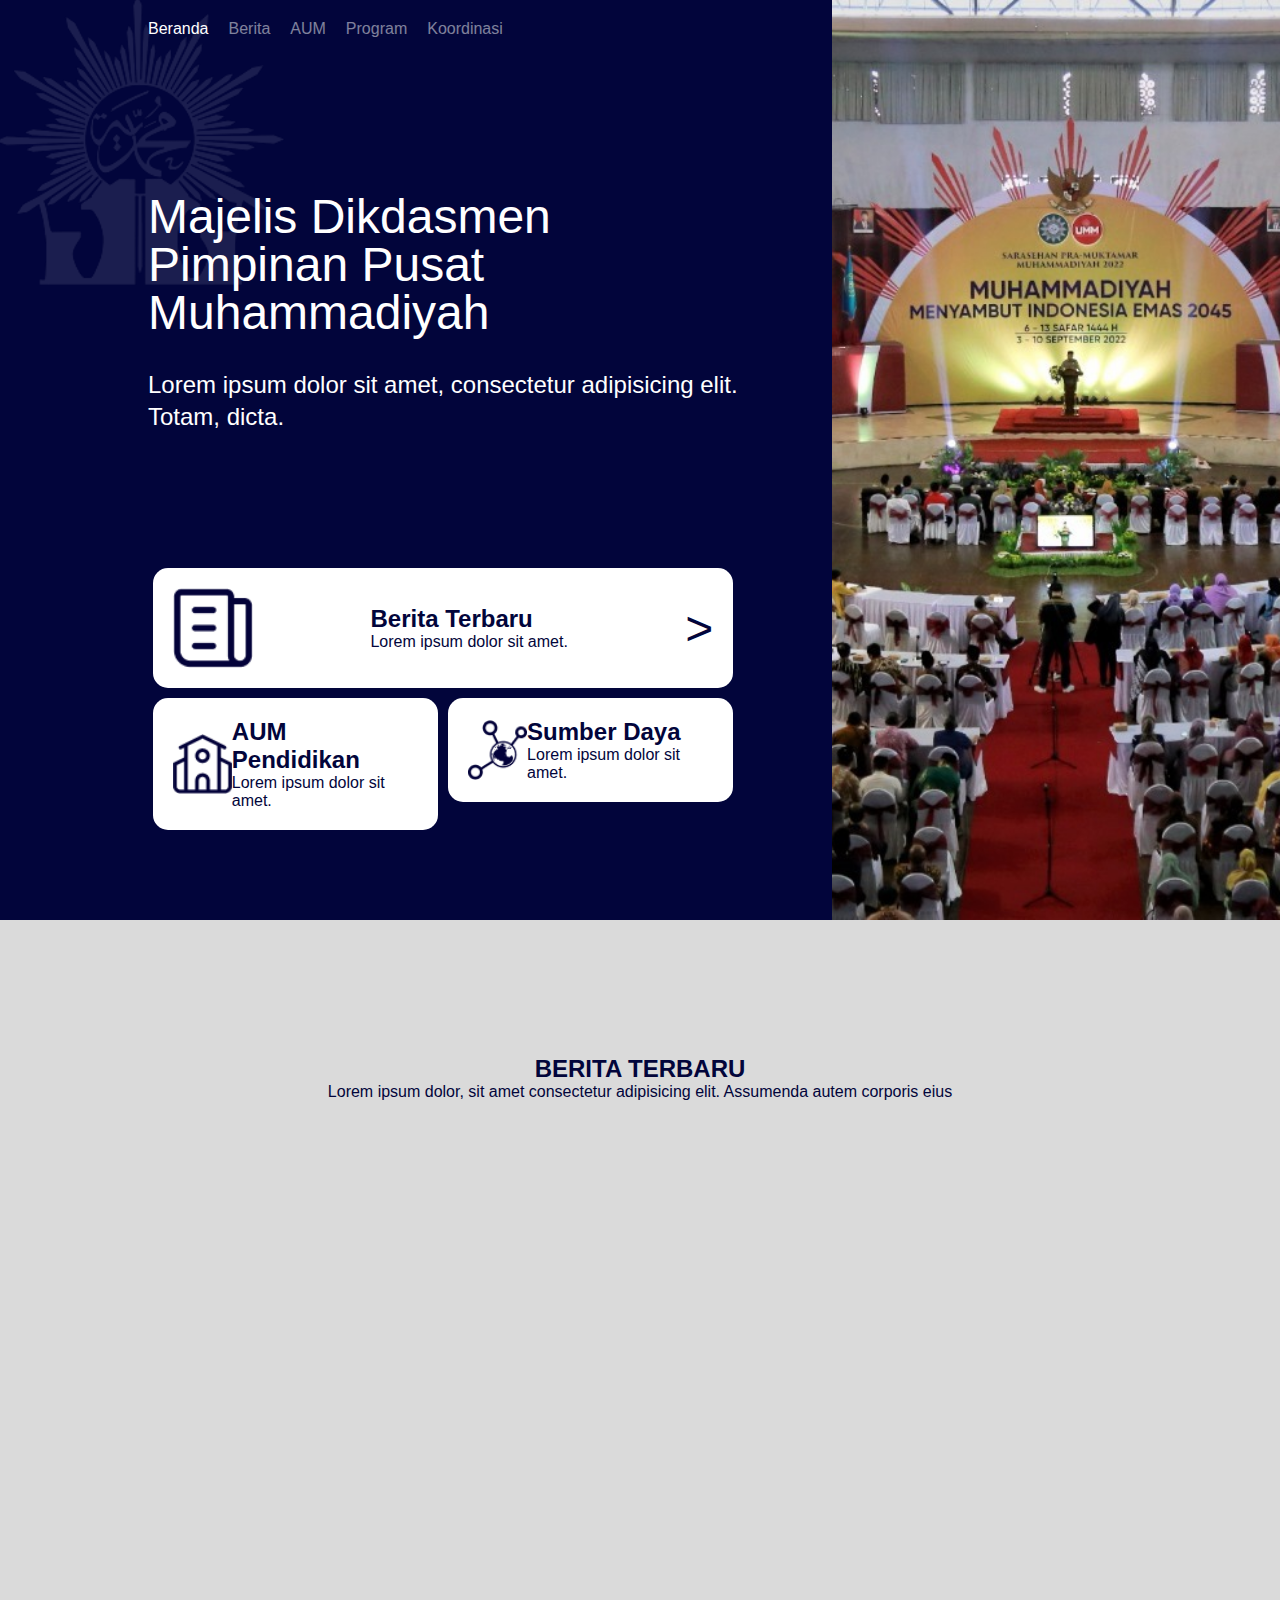
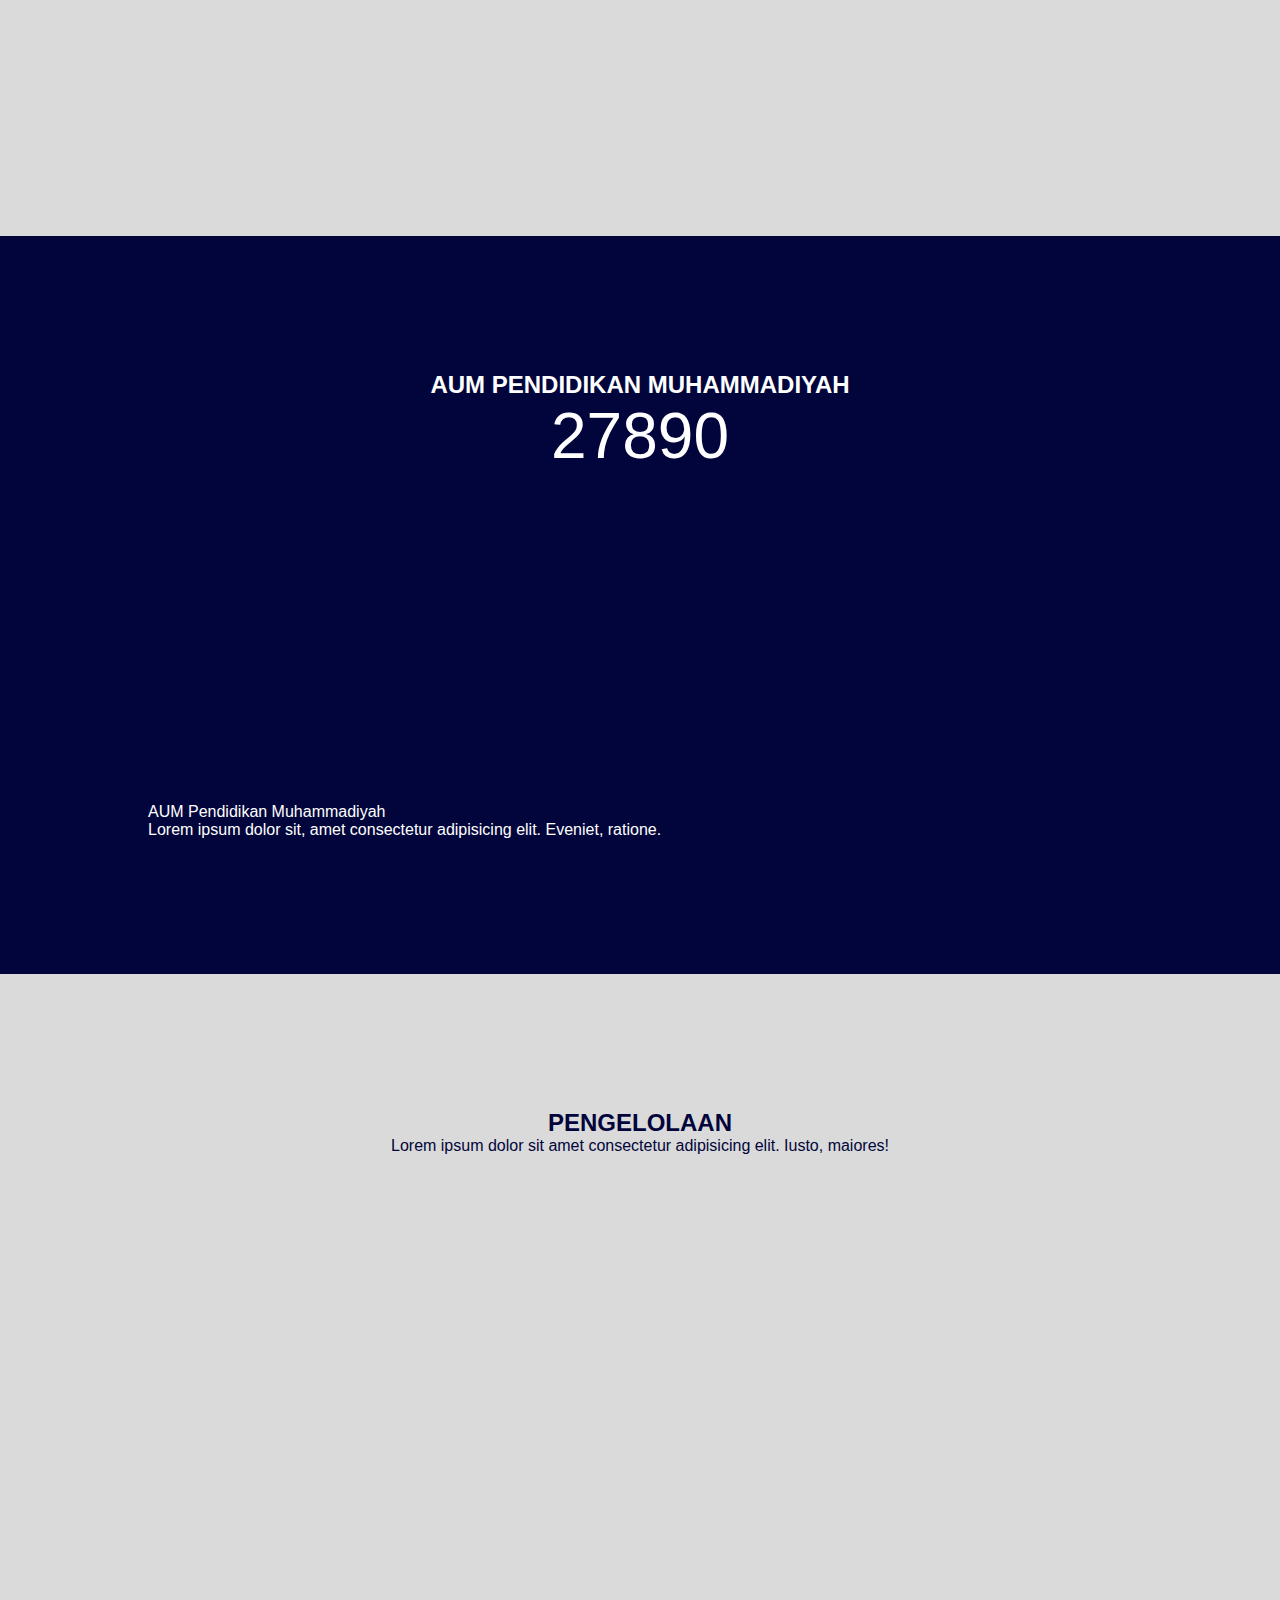
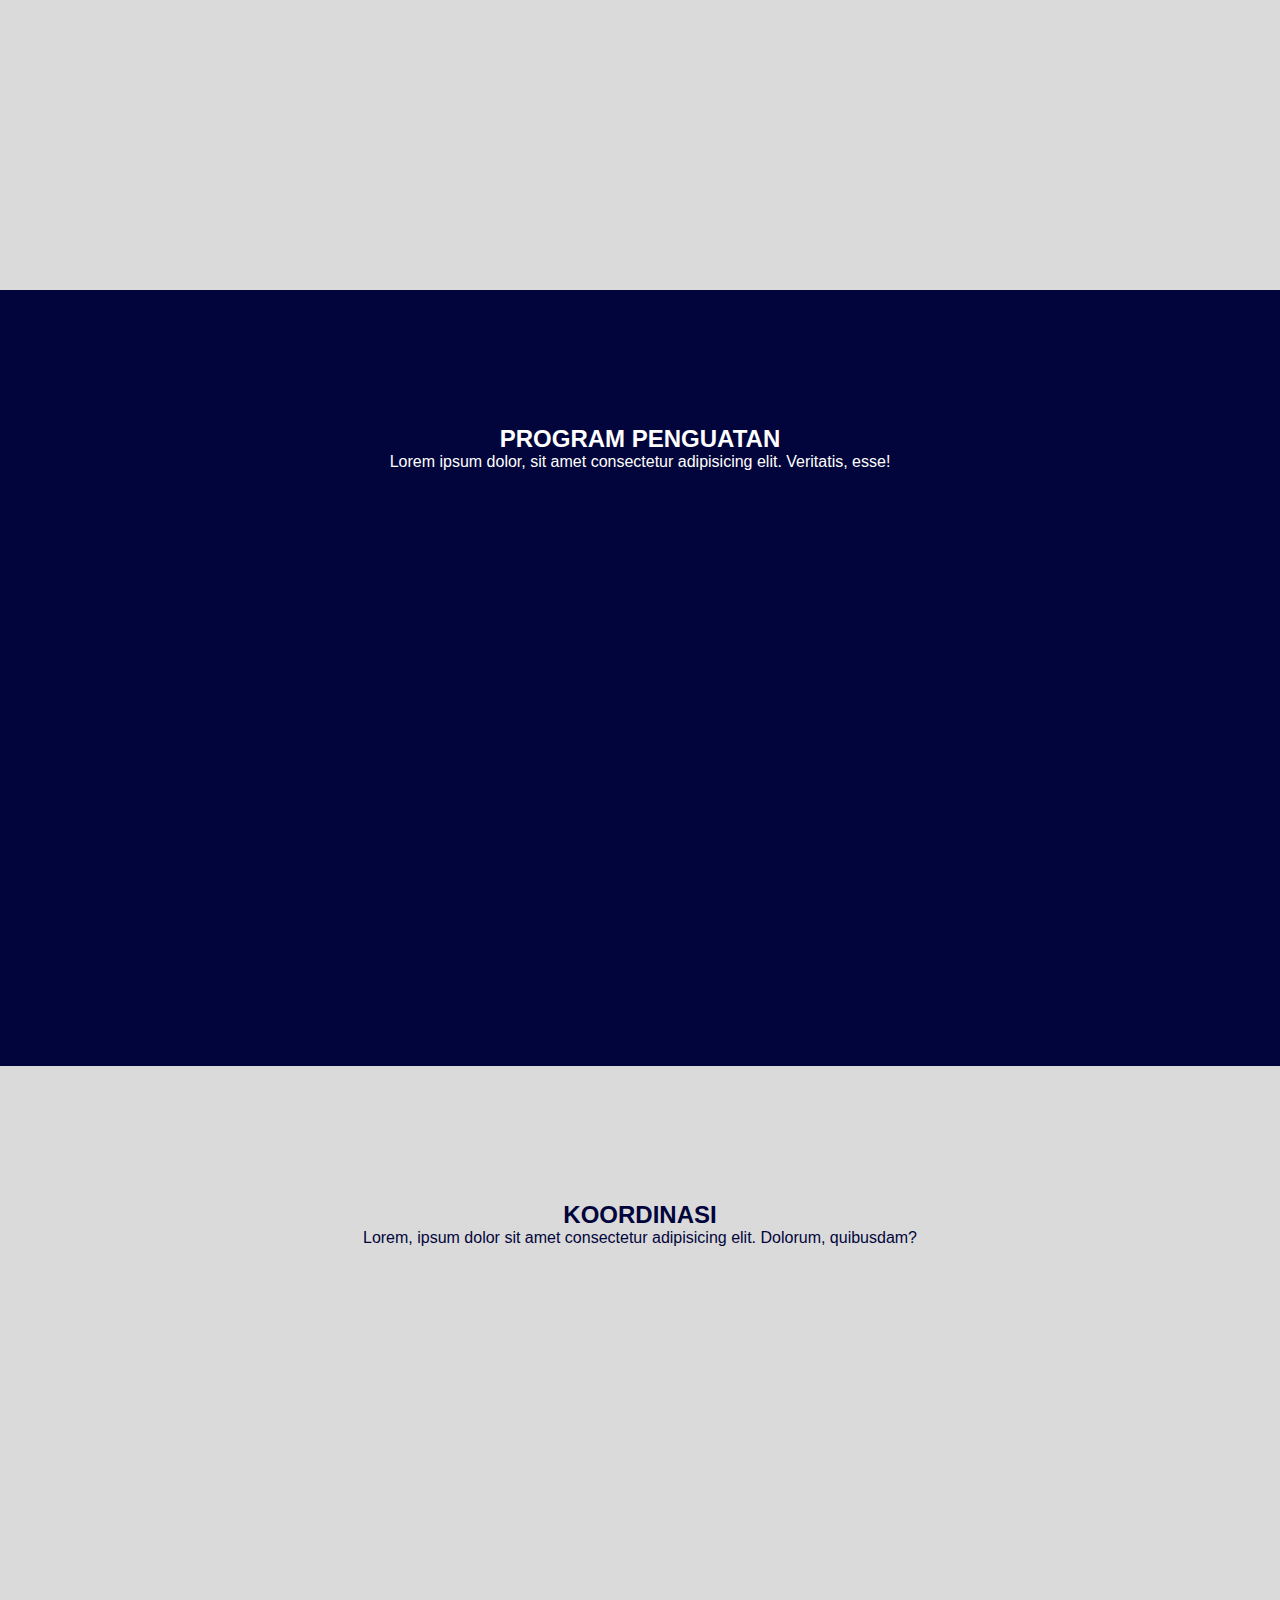
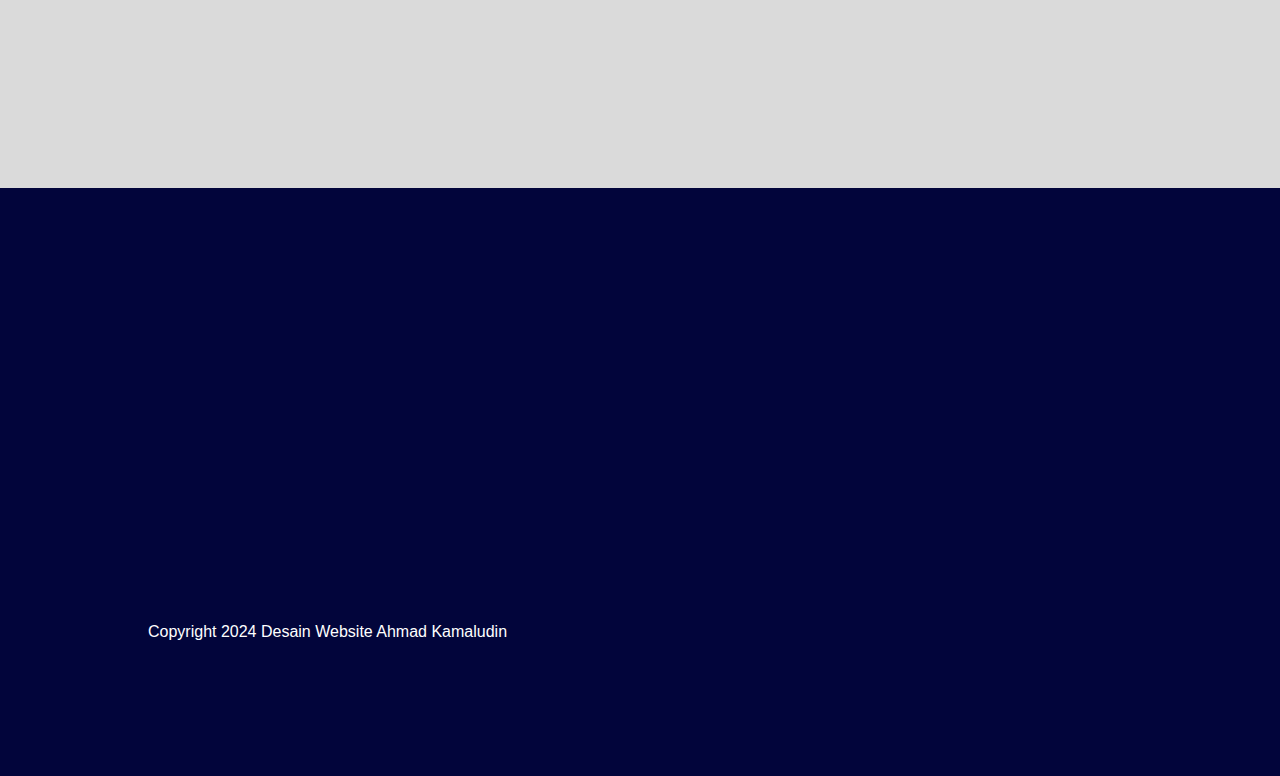
<file: index.html>
<!DOCTYPE html>
<html lang="en">

<head>
    <meta charset="UTF-8">
    <meta name="viewport" content="width=device-width, initial-scale=1.0">
    <link rel="website icon" href="/assets/logo-putih.png" type="png">
    <link rel="stylesheet" href="style.css">
    <title>Beranda - Majelis Dikdasmen Muhammadiyah</title>
</head>

<body>
    <!-- header -->
    <div class="bg-blue header">
        <div class="container">
            <nav class="navbar">
                <button class="collapse-btn">&#9776;</button>
                <ul class="collapse">
                    <li><a class="nav-active" href="/index.html">Beranda</a></li>
                    <li><a href="/berita.html">Berita</a></li>
                    <li><a href="/aum.html">AUM</a></li>
                    <li><a href="/program.html">Program</a></li>
                    <li><a href="/koordinasi.html">Koordinasi</a></li>
                </ul>
            </nav>
            <div class="header-wrapper">
                <div style="margin: 15vh 0;">
                    <h1 class="animate-load animate-1">Majelis Dikdasmen Pimpinan Pusat Muhammadiyah</h1>
                    <h2 class="animate-load animate-2">Lorem ipsum dolor sit amet, consectetur adipisicing elit. Totam,
                        dicta.</h2>
                </div>
                <div class="row">
                    <div class="col animate-load animate-3" style="flex-basis: 100%;">
                        <a href="#berita" class="card-white">
                            <img src="/assets/header-icon (3).png" height="80">
                            <div>
                                <div class="fs-2" style="font-weight: bold;">Berita Terbaru</div>
                                <div class="fs-3">Lorem ipsum dolor sit amet.</div>
                            </div>
                            <div style="font-size: 3rem;">&gt;</div>
                        </a>
                    </div>
                    <div class="col animate-load animate-4 col-6">
                        <a href="#aum" class="card-white">
                            <img src="/assets/header-icon (2).png" height="60">
                            <div>
                                <div class="fs-2" style="font-weight: bold;">AUM Pendidikan</div>
                                <div class="fs-3">Lorem ipsum dolor sit amet.</div>
                            </div>
                        </a>
                    </div>
                    <div class="col animate-load animate-5 col-6">
                        <a href="#program" class="card-white">
                            <img src="/assets/header-icon (1).png" height="60">
                            <div>
                                <div class="fs-2" style="font-weight: bold;">Sumber Daya</div>
                                <div class="fs-3">Lorem ipsum dolor sit amet.</div>
                            </div>
                        </a>
                    </div>
                </div>
            </div>
        </div>
    </div>


    <!-- berita -->
    <div class="bg-white" id="berita">
        <div class="container">
            <div class="heading-text">
                <div class="h2">BERITA TERBARU</div>
                <div class="h3">Lorem ipsum dolor, sit amet consectetur adipisicing elit. Assumenda autem corporis eius
                </div>
            </div>
            <div class="row">
                <div class="col col-4 animate animate-1">
                    <div class="berita" style="background-image: url(/assets/berita-1.jpg);">
                        <div class="text-berita">
                            <div class="fs-2">Berita Pertama</div>
                            <div class="fs-3">Lorem ipsum dolor sit amet consectetur adipisicing elit. Exercitationem,
                                totam?</div>
                            <a href="/detail-berita.html" class="fs-3">Selengkapnya &gt;</a>
                        </div>
                    </div>
                </div>
                <div class="col col-4 animate animate-2">
                    <div class="berita" style="background-image: url(/assets/berita-2.jpg);">
                        <div class="text-berita">
                            <div class="fs-2">Berita Kedua</div>
                            <div class="fs-3">Lorem ipsum dolor sit amet consectetur adipisicing elit. Exercitationem,
                                totam?m</div>
                            <a href="/detail-berita.html" class="fs-3">Selengkapnya &gt;</a>
                        </div>
                    </div>
                </div>
                <div class="col col-4 animate animate-3">
                    <div class="berita"
                        style="background-image: url(/assets/berita-3.jpg); background-position: center;">
                        <div class="text-berita">
                            <div class="fs-2">Berita Ketiga</div>
                            <div class="fs-3">Lorem ipsum dolor sit amet consectetur adipisicing elit. Exercitationem,
                                totam?m</div>
                            <a href="/detail-berita.html" class="fs-3">Selengkapnya &gt;</a>
                        </div>
                    </div>
                </div>
            </div>
        </div>
    </div>


    <!-- AUM -->
    <div class="bg-blue" id="aum">
        <div class="container">
            <div class="heading-text">
                <div class="h2">AUM PENDIDIKAN MUHAMMADIYAH</div>
                <div style="font-size: 4rem; text-align: center; font-weight: normal;">27890</div>
            </div>
            <div class="row aum">
                <div class="col animate animate-1" style="flex-basis: 40%;">
                    <div class="card-white"
                        style="display: flex; justify-content: space-between; align-items: center; gap: 20px; padding: 50px 20px;">
                        <div style="text-align: center;">
                            <div style="font-size: 3rem; margin-bottom: 20px;">2152</div>
                            <div class="fs-3">Majelis Diktilbag Muhammadiyah</div>
                        </div>
                        <div style="text-align: center;">
                            <div style="font-size: 3rem; margin-bottom: 20px;">2152</div>
                            <div class="fs-3">Majelis Diktilbag Muhammadiyah</div>
                        </div>
                    </div>
                </div>
                <div class="col animate animate-2" style="flex-basis: 60%;">
                    <div style="text-align: center; font-size: 1.3rem; margin-bottom: 20px;">Majelis Dikdasmen
                        Muhammadiyah</div>
                    <div class="row" style="justify-content: center;">
                        <div class="col col-4 animate animate-1">
                            <div class="card-white" style="text-align: center;">
                                <div style="font-size: 3rem;">239</div>
                                <div class="fs-3" style="margin-bottom: 20px; font-size: 1.3rem;">Sekolah</div>
                                <a href="" class="btn-red">Selengkapnya &Gt;</a>
                            </div>
                        </div>
                        <div class="col col-4 animate animate-2">
                            <div class="card-white" style="text-align: center;">
                                <div style="font-size: 3rem;">9003</div>
                                <div class="fs-3" style="margin-bottom: 20px; font-size: 1.3rem;">Madrasah</div>
                                <a href="" class="btn-red">Selengkapnya &Gt;</a>
                            </div>
                        </div>
                        <div class="col col-4 animate animate-3">
                            <div class="card-white" style="text-align: center;">
                                <div style="font-size: 3rem;">2390</div>
                                <div class="fs-3" style="margin-bottom: 20px; font-size: 1.3rem;">Pesantren</div>
                                <a href="" class="btn-red">Selengkapnya &Gt;</a>
                            </div>
                        </div>
                    </div>
                </div>
            </div>
            <div class="fs-3" style="margin-top: 60px;">
                AUM Pendidikan Muhammadiyah <br>
                Lorem ipsum dolor sit, amet consectetur adipisicing elit. Eveniet, ratione.
            </div>
        </div>
    </div>


    <!-- Pengelolaan -->
    <div class="bg-white" id="pengelolaan">
        <div class="container">
            <div class="heading-text">
                <div class="h2">PENGELOLAAN</div>
                <div class="h3">Lorem ipsum dolor sit amet consectetur adipisicing elit. Iusto, maiores!</div>
            </div>
            <div class="row">
                <div class="col col-4 animate animate-1">
                    <div class="pengelolaan" style="background-image: url(/assets/universitas.jpg);">
                        <div class="text-pengelolaan">
                            <div class="fs-2">Sekolah</div>
                            <div class="fs-3">Lorem ipsum dolor sit amet consectetur adipisicing elit. Iusto, cum?</div>
                        </div>
                    </div>
                </div>
                <div class="col col-4 animate animate-2">
                    <div class="pengelolaan" style="background-image: url(/assets/madrasah.jpg);">
                        <div class="text-pengelolaan">
                            <div class="fs-2">Madrasah</div>
                            <div class="fs-3">Lorem ipsum dolor sit amet consectetur adipisicing elit. Iusto, cum?</div>
                        </div>
                    </div>
                </div>
                <div class="col col-4 animate animate-3">
                    <div class="pengelolaan" style="background-image: url(/assets/ponpes.jpg);">
                        <div class="text-pengelolaan">
                            <div class="fs-2">Pesantren</div>
                            <div class="fs-3">Lorem ipsum dolor sit amet consectetur adipisicing elit. Iusto, cum?</div>
                        </div>
                    </div>
                </div>
            </div>
        </div>
    </div>


    <!-- Program Penguatan -->
    <div class="bg-blue" id="program">
        <div class="container">
            <div class="heading-text">
                <div class="h2">PROGRAM PENGUATAN</div>
                <div class="h3">Lorem ipsum dolor, sit amet consectetur adipisicing elit. Veritatis, esse!</div>
            </div>
            <div class="row">
                <div class="col col-6 animate animate-1">
                    <div class="card-white program">
                        <div class="text-program">
                            <div class="counter">1</div>
                            <div class="fs-2">Sumber Daya</div>
                        </div>
                        <div class="fs-3">Lorem ipsum dolor sit, amet consectetur adipisicing elit. Earum velit odio
                            illum reiciendis in eaque fugiat unde ducimus vero reprehenderit!</div>
                    </div>
                </div>
                <div class="col col-6 animate animate-2">
                    <div class="card-white program">
                        <div class="text-program">
                            <div class="counter">2</div>
                            <div class="fs-2">Jaringan</div>
                        </div>
                        <div class="fs-3">Lorem ipsum dolor sit, amet consectetur adipisicing elit. Earum velit odio
                            illum reiciendis in eaque fugiat unde ducimus vero reprehenderit!</div>
                    </div>
                </div>
                <div class="col col-6 animate animate-3">
                    <div class="card-white program">
                        <div class="text-program">
                            <div class="counter">3</div>
                            <div class="fs-2">Lainnya</div>
                        </div>
                        <div class="fs-3">Lorem ipsum dolor sit, amet consectetur adipisicing elit. Earum velit odio
                            illum reiciendis in eaque fugiat unde ducimus vero reprehenderit!</div>
                    </div>
                </div>
                <div class="col col-6 animate animate-4">
                    <div class="card-white program">
                        <div class="text-program">
                            <div class="counter">4</div>
                            <div class="fs-2">Lainnya</div>
                        </div>
                        <div class="fs-3">Lorem ipsum dolor sit, amet consectetur adipisicing elit. Earum velit odio
                            illum reiciendis in eaque fugiat unde ducimus vero reprehenderit!</div>
                    </div>
                </div>
            </div>
        </div>
    </div>


    <!-- koordinasi -->
    <div class="bg-white">
        <div class="container">
            <div class="heading-text">
                <div class="h2">KOORDINASI</div>
                <div class="h3">Lorem, ipsum dolor sit amet consectetur adipisicing elit. Dolorum, quibusdam?</div>
            </div>
            <div class="row">
                <div class="col col-6 animate animate-1">
                    <div class="card-white koordinasi">
                        <div class="fs-2">Koordinasi Cabang</div>
                        <div class="fs-3">Lorem ipsum dolor sit amet consectetur adipisicing elit. Libero</div>
                        <a href="/koordinasi.html" class="btn-red">Selengkapnya &Gt;</a>
                    </div>
                </div>
                <div class="col col-6 animate animate-2">
                    <div class="card-white koordinasi">
                        <div class="fs-2">Koordinasi Cabang</div>
                        <div class="fs-3">Lorem ipsum dolor sit amet consectetur adipisicing elit. Libero</div>
                        <a href="/koordinasi.html" class="btn-red">Selengkapnya &Gt;</a>
                    </div>
                </div>
                <div class="col col-6 animate animate-3">
                    <div class="card-white koordinasi">
                        <div class="fs-2">Koordinasi Cabang</div>
                        <div class="fs-3">Lorem ipsum dolor sit amet consectetur adipisicing elit. Libero</div>
                        <a href="/koordinasi.html" class="btn-red">Selengkapnya &Gt;</a>
                    </div>
                </div>
                <div class="col col-6 animate animate-4">
                    <div class="card-white koordinasi">
                        <div class="fs-2">Koordinasi Cabang</div>
                        <div class="fs-3">Lorem ipsum dolor sit amet consectetur adipisicing elit. Libero</div>
                        <a href="/koordinasi.html" class="btn-red">Selengkapnya &Gt;</a>
                    </div>
                </div>
            </div>
        </div>
    </div>


    <!-- footer -->
    <div class="bg-blue">
        <div class="container">
            <div class="row">
                <div class="col footer animate animate-1" style="flex-basis: 30%;">
                    <div>
                        <img src="/assets/download-removebg-preview.png" height="200">
                        <div class="fs-3">Lorem ipsum dolor sit, amet consectetur adipisicing elit. Modi, sed?</div>
                    </div>
                </div>
                <div class="col footer animate animate-2" style="flex-basis: 40%;">
                    <div class="fs-2">Alamat</div>
                    <div class="footer-item">
                        <img src="/assets/telephone.png" height="20">
                        <div class="fs-3">Lorem ipsum dolor sit, amet consectetur adipisicing elit. Modi, sed?</div>
                    </div>
                    <div class="footer-item">
                        <img src="/assets/telephone.png" height="20">
                        <div class="fs-3">+62 09809 098098?</div>
                    </div>
                    <div class="footer-item">
                        <img src="/assets/mail.png" height="20">
                        <div class="fs-3">@kjkjsd.com</div>
                    </div>
                    <div class="footer-item">
                        <img src="/assets/telephone.png" height="20">
                        <div class="fs-3">Lorem ipsum dolor sit, amet consectetur adipisicing elit. Modi, sed?</div>
                    </div>
                </div>
                <div class="col footer animate animate-3" style="flex-basis: 30%;">
                    <div class="fs-2">Artikel & Berita Terbaru</div>
                    <div class="footer-item">
                        <div class="bullet"></div>
                        <div class="fs-3">Berita Pertama</div>
                    </div>
                    <div class="footer-item">
                        <div class="bullet"></div>
                        <div class="fs-3">Berita kedua</div>
                    </div>
                    <div class="footer-item">
                        <div class="bullet"></div>
                        <div class="fs-3">Berita Ketiga</div>
                    </div>
                    <div class="footer-item">
                        <div class="bullet"></div>
                        <div class="fs-3">Berita keempat</div>
                    </div>
                </div>
            </div>
            <div class="fs-3" style="margin-top: 60px;">Copyright 2024 Desain Website Ahmad Kamaludin</div>
        </div>
    </div>

    <script src="script.js"></script>
</body>

</html>
</file>
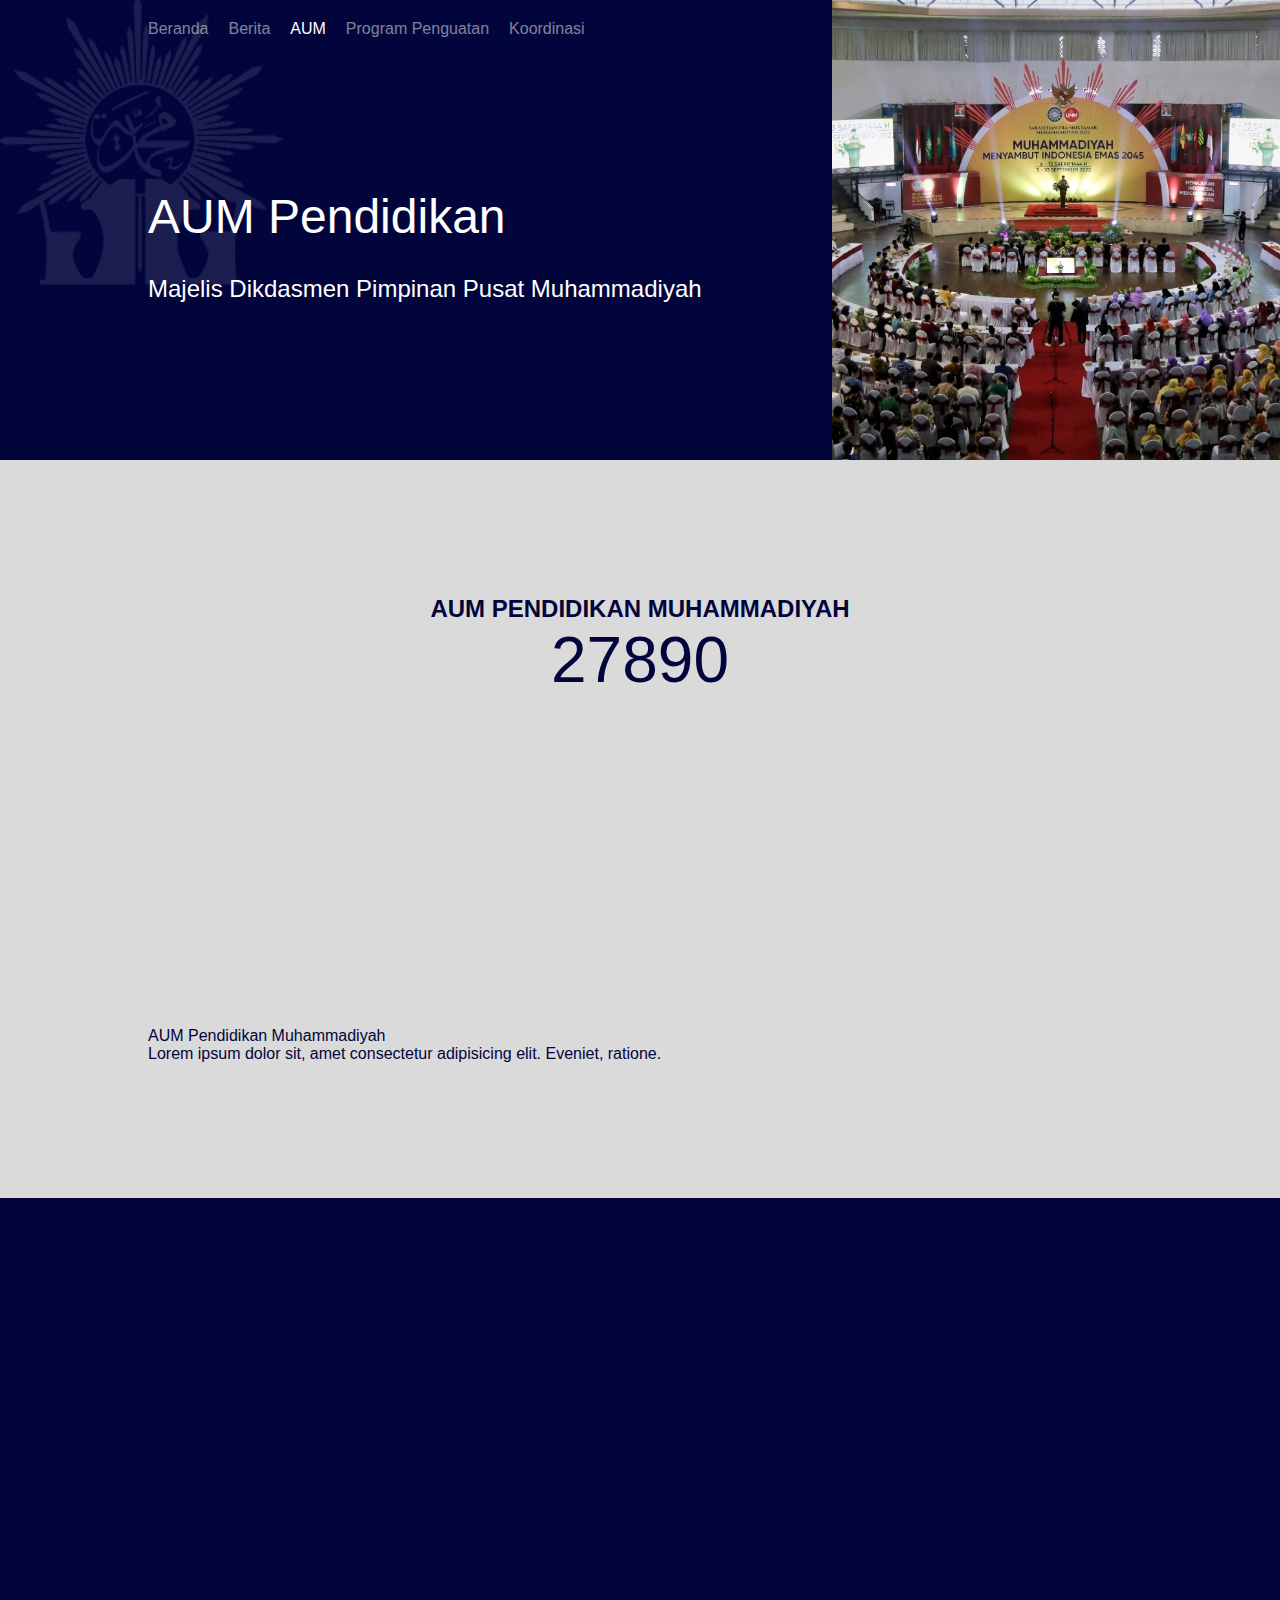
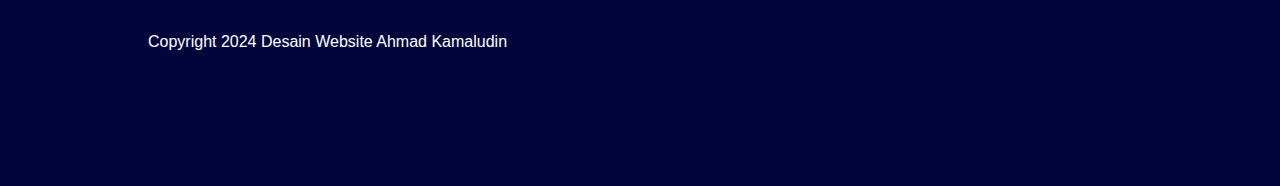
<file: aum.html>
<!DOCTYPE html>
<html lang="en">

<head>
    <meta charset="UTF-8">
    <meta name="viewport" content="width=device-width, initial-scale=1.0">
    <link rel="website icon" href="/assets/logo-putih.png" type="png">
    <link rel="stylesheet" href="style.css">
    <title>Beranda - Majelis Dikdasmen Muhammadiyah</title>
</head>

<body>
    <!-- header -->
    <div class="bg-blue header" style="min-height: max-content;">
        <div class="container">
            <nav class="navbar">
                <ul>
                    <li><a href="/index.html">Beranda</a></li>
                    <li><a href="/berita.html">Berita</a></li>
                    <li><a class="nav-active" href="/aum.html">AUM</a></li>
                    <li><a href="/program.html">Program Penguatan</a></li>
                    <li><a href="/koordinasi.html">Koordinasi</a></li>
                </ul>
            </nav>
            <div class="header-wrapper">
                <div style="margin: 15vh 0;">
                    <h1 class="animate-load animate-1">AUM Pendidikan</h1>
                    <h2 class="animate-load animate-2">Majelis Dikdasmen Pimpinan Pusat Muhammadiyah</h2>
                </div>
            </div>
        </div>
    </div>



    <!-- AUM -->
    <div class="bg-white" id="aum">
        <div class="container">
            <div class="heading-text">
                <div class="h2">AUM PENDIDIKAN MUHAMMADIYAH</div>
                <div style="font-size: 4rem; text-align: center; font-weight: normal;">27890</div>
            </div>
            <div class="row aum">
                <div class="col animate animate-1" style="flex-basis: 40%;">
                    <div class="card-white"
                        style="display: flex; justify-content: space-between; align-items: center; gap: 20px; padding: 50px 20px;">
                        <div style="text-align: center;">
                            <div style="font-size: 3rem; margin-bottom: 20px;">2152</div>
                            <div class="fs-3">Majelis Diktilbag Muhammadiyah</div>
                        </div>
                        <div style="text-align: center;">
                            <div style="font-size: 3rem; margin-bottom: 20px;">2152</div>
                            <div class="fs-3">Majelis Diktilbag Muhammadiyah</div>
                        </div>
                    </div>
                </div>
                <div class="col animate animate-2" style="flex-basis: 60%;">
                    <div style="text-align: center; font-size: 1.3rem; margin-bottom: 20px;">Majelis Dikdasmen
                        Muhammadiyah</div>
                    <div class="row" style="justify-content: center;">
                        <div class="col col-4 animate animate-1">
                            <div class="card-white" style="text-align: center;">
                                <div style="font-size: 3rem;">239</div>
                                <div class="fs-3" style="margin-bottom: 20px; font-size: 1.3rem;">Sekolah</div>
                                <a href="" class="btn-red">Selengkapnya &Gt;</a>
                            </div>
                        </div>
                        <div class="col col-4 animate animate-2">
                            <div class="card-white" style="text-align: center;">
                                <div style="font-size: 3rem;">9003</div>
                                <div class="fs-3" style="margin-bottom: 20px; font-size: 1.3rem;">Madrasah</div>
                                <a href="" class="btn-red">Selengkapnya &Gt;</a>
                            </div>
                        </div>
                        <div class="col col-4 animate animate-3">
                            <div class="card-white" style="text-align: center;">
                                <div style="font-size: 3rem;">2390</div>
                                <div class="fs-3" style="margin-bottom: 20px; font-size: 1.3rem;">Pesantren</div>
                                <a href="" class="btn-red">Selengkapnya &Gt;</a>
                            </div>
                        </div>
                    </div>
                </div>
            </div>
            <div class="fs-3" style="margin-top: 60px;">
                AUM Pendidikan Muhammadiyah <br>
                Lorem ipsum dolor sit, amet consectetur adipisicing elit. Eveniet, ratione.
            </div>
        </div>
    </div>



    <!-- footer -->
    <div class="bg-blue">
        <div class="container">
            <div class="row">
                <div class="col footer animate animate-1" style="flex-basis: 30%;">
                    <div>
                        <img src="/assets/download-removebg-preview.png" height="200">
                        <div class="fs-3">Lorem ipsum dolor sit, amet consectetur adipisicing elit. Modi, sed?</div>
                    </div>
                </div>
                <div class="col footer animate animate-2" style="flex-basis: 40%;">
                    <div class="fs-2">Alamat</div>
                    <div class="footer-item">
                        <img src="/assets/telephone.png" height="20">
                        <div class="fs-3">Lorem ipsum dolor sit, amet consectetur adipisicing elit. Modi, sed?</div>
                    </div>
                    <div class="footer-item">
                        <img src="/assets/telephone.png" height="20">
                        <div class="fs-3">+62 09809 098098?</div>
                    </div>
                    <div class="footer-item">
                        <img src="/assets/mail.png" height="20">
                        <div class="fs-3">@kjkjsd.com</div>
                    </div>
                    <div class="footer-item">
                        <img src="/assets/telephone.png" height="20">
                        <div class="fs-3">Lorem ipsum dolor sit, amet consectetur adipisicing elit. Modi, sed?</div>
                    </div>
                </div>
                <div class="col footer animate animate-3" style="flex-basis: 30%;">
                    <div class="fs-2">Artikel & Berita Terbaru</div>
                    <div class="footer-item">
                        <div class="bullet"></div>
                        <div class="fs-3">Berita Pertama</div>
                    </div>
                    <div class="footer-item">
                        <div class="bullet"></div>
                        <div class="fs-3">Berita kedua</div>
                    </div>
                    <div class="footer-item">
                        <div class="bullet"></div>
                        <div class="fs-3">Berita Ketiga</div>
                    </div>
                    <div class="footer-item">
                        <div class="bullet"></div>
                        <div class="fs-3">Berita keempat</div>
                    </div>
                </div>
            </div>
            <div class="fs-3" style="margin-top: 60px;">Copyright 2024 Desain Website Ahmad Kamaludin</div>
        </div>
    </div>

    <script src="script.js"></script>
</body>

</html>
</file>
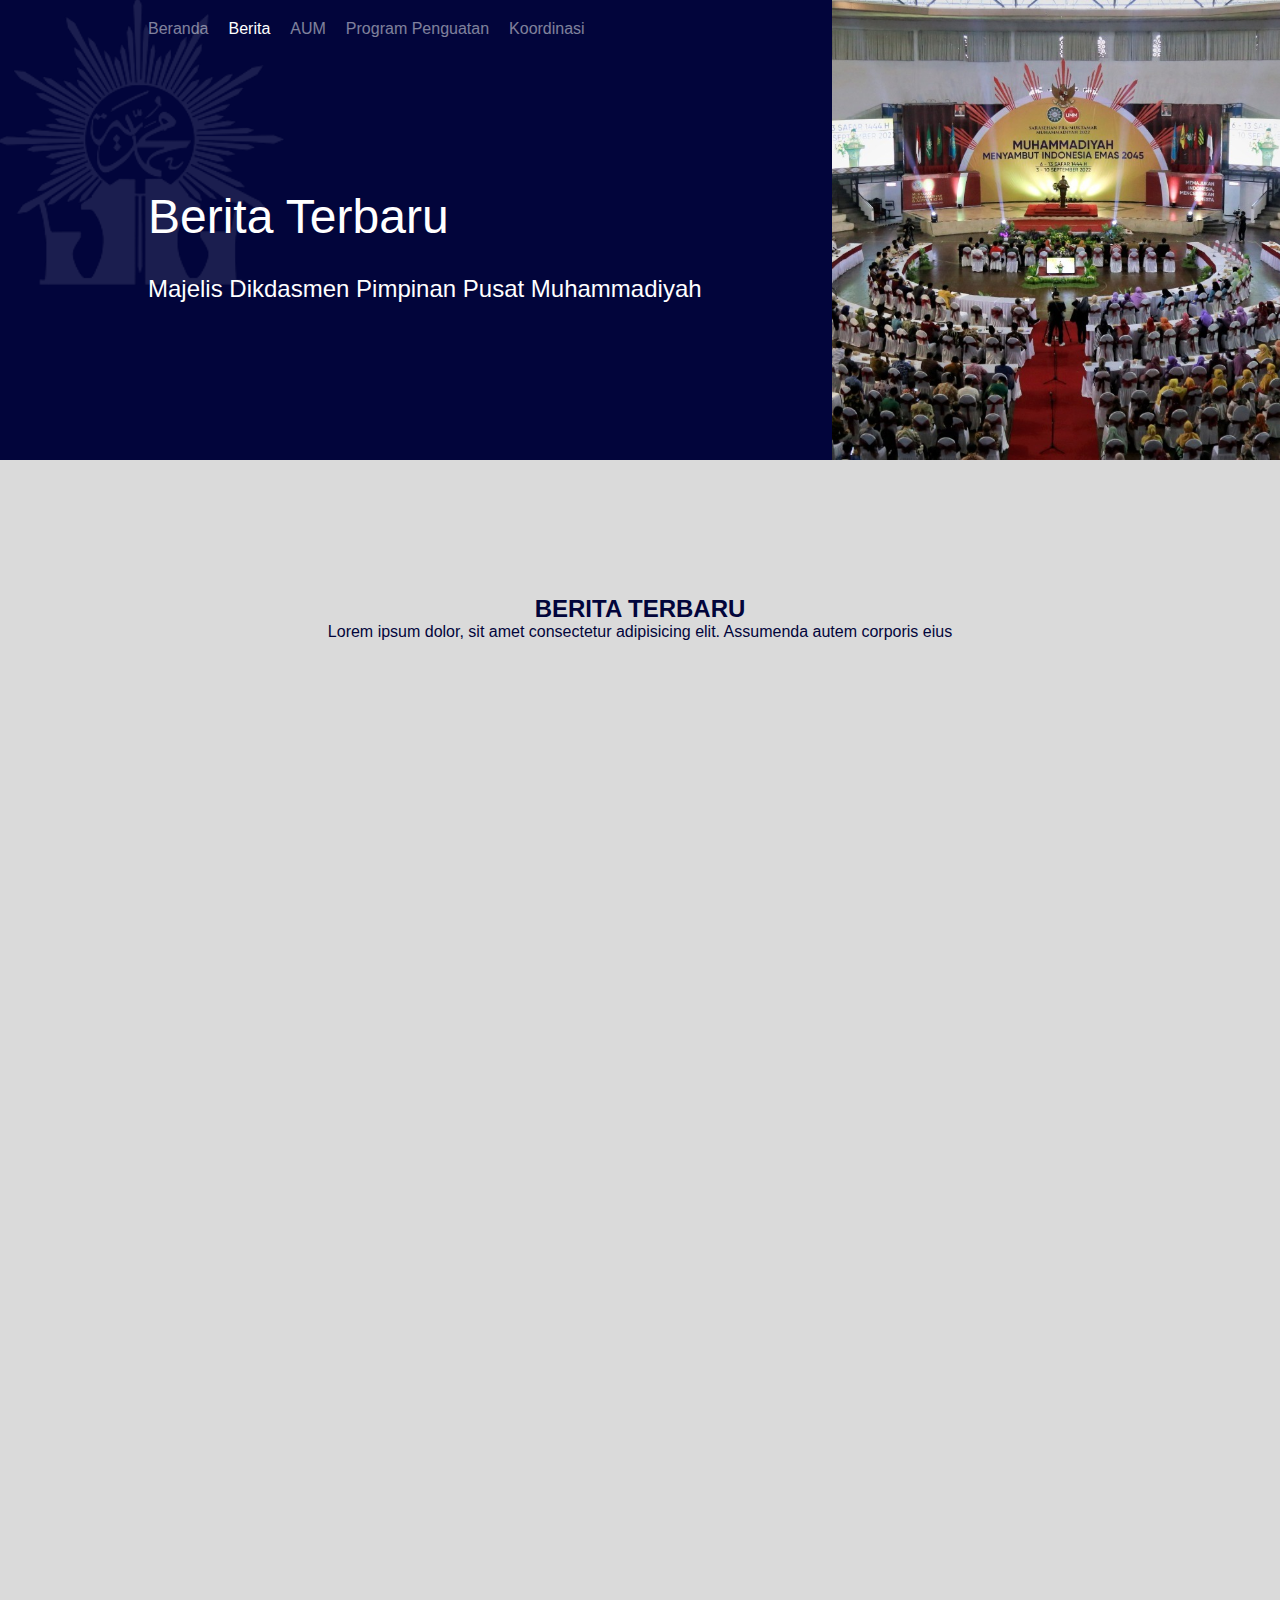
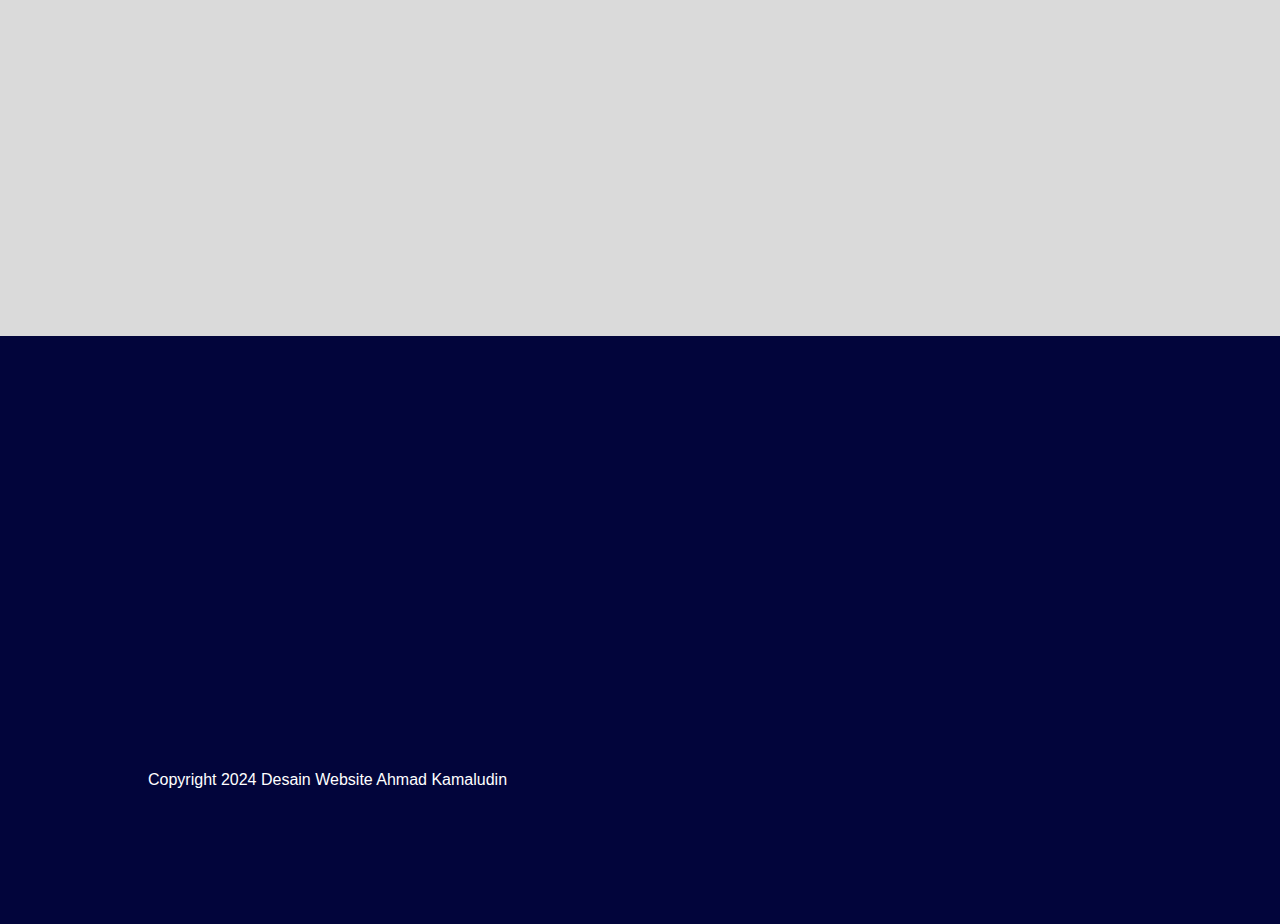
<file: berita.html>
<!DOCTYPE html>
<html lang="en">

<head>
    <meta charset="UTF-8">
    <meta name="viewport" content="width=device-width, initial-scale=1.0">
    <link rel="website icon" href="/assets/logo-putih.png" type="png">
    <link rel="stylesheet" href="style.css">
    <title>Beranda - Majelis Dikdasmen Muhammadiyah</title>
</head>

<body>
    <!-- header -->
    <div class="bg-blue header" style="min-height: max-content;">
        <div class="container">
            <nav class="navbar">
                <ul>
                    <li><a href="/index.html">Beranda</a></li>
                    <li><a class="nav-active" href="/berita.html">Berita</a></li>
                    <li><a href="/aum.html">AUM</a></li>
                    <li><a href="/program.html">Program Penguatan</a></li>
                    <li><a href="/koordinasi.html">Koordinasi</a></li>
                </ul>
            </nav>
            <div class="header-wrapper">
                <div style="margin: 15vh 0;">
                    <h1 class="animate-load animate-1">Berita Terbaru</h1>
                    <h2 class="animate-load animate-2">Majelis Dikdasmen Pimpinan Pusat Muhammadiyah</h2>
                </div>
            </div>
        </div>
    </div>

    <!-- berita -->
    <div class="bg-white" id="berita">
        <div class="container">
            <div class="heading-text">
                <div class="h2">BERITA TERBARU</div>
                <div class="h3">Lorem ipsum dolor, sit amet consectetur adipisicing elit. Assumenda autem corporis eius
                </div>
            </div>
            <div class="row">
                <div class="col col-4 animate animate-1">
                    <div class="berita" style="background-image: url(/assets/berita-1.jpg);">
                        <div class="text-berita">
                            <div class="fs-3">Lorem ipsum dolor sit amet consectetur adipisicing elit. Exercitationem,
                                totam?</div>
                            <a href="/detail-berita.html" class="fs-3">Selengkapnya &gt;</a>
                        </div>
                    </div>
                </div>
                <div class="col col-4 animate animate-2">
                    <div class="berita" style="background-image: url(/assets/berita-2.jpg);">
                        <div class="text-berita">
                            <div class="fs-3">Lorem ipsum dolor sit amet consectetur adipisicing elit. Exercitationem,
                                totam?m</div>
                            <a href="/detail-berita.html" class="fs-3">Selengkapnya &gt;</a>
                        </div>
                    </div>
                </div>
                <div class="col col-4 animate animate-3">
                    <div class="berita"
                        style="background-image: url(/assets/berita-3.jpg); background-position: center;">
                        <div class="text-berita">
                            <div class="fs-3">Lorem ipsum dolor sit amet consectetur adipisicing elit. Exercitationem,
                                totam?m</div>
                            <a href="/detail-berita.html" class="fs-3">Selengkapnya &gt;</a>
                        </div>
                    </div>
                </div>
                <div class="col col-4 animate animate-1">
                    <div class="berita"
                        style="background-image: url(/assets/berita-4.jpg); background-position: center;">
                        <div class="text-berita">
                            <div class="fs-3">Pesantren Al Kautsar Harau Kirim 24 Santri ke Olympic Achmad Dahlan ke-7
                                di Bandung</div>
                            <a href="/detail-berita.html" class="fs-3">Selengkapnya &gt;</a>
                        </div>
                    </div>
                </div>
                <div class="col col-4 animate animate-2">
                    <div class="berita"
                        style="background-image: url(/assets/berita-5.jpg); background-position: center;">
                        <div class="text-berita">
                            <div class="fs-3">Kontingen Tapak Suci SD Muhammadiyah PEPE Trirenggo Bantul Raih Prestasi
                            </div>
                            <a href="/detail-berita.html" class="fs-3">Selengkapnya &gt;</a>
                        </div>
                    </div>
                </div>
                <div class="col col-4 animate animate-3">
                    <div class="berita"
                        style="background-image: url(/assets/berita-6jpg.jpg); background-position: center;">
                        <div class="text-berita">
                            <div class="fs-3">Pengumuman Hasil Seleksi Calon Santri Baru Pesantren KAUMAN</div>
                            <a href="/detail-berita.html" class="fs-3">Selengkapnya &gt;</a>
                        </div>
                    </div>
                </div>
            </div>
        </div>
    </div>


    <!-- footer -->
    <div class="bg-blue">
        <div class="container">
            <div class="row">
                <div class="col footer animate animate-1" style="flex-basis: 30%;">
                    <div>
                        <img src="/assets/download-removebg-preview.png" height="200">
                        <div class="fs-3">Lorem ipsum dolor sit, amet consectetur adipisicing elit. Modi, sed?</div>
                    </div>
                </div>
                <div class="col footer animate animate-2" style="flex-basis: 40%;">
                    <div class="fs-2">Alamat</div>
                    <div class="footer-item">
                        <img src="/assets/telephone.png" height="20">
                        <div class="fs-3">Lorem ipsum dolor sit, amet consectetur adipisicing elit. Modi, sed?</div>
                    </div>
                    <div class="footer-item">
                        <img src="/assets/telephone.png" height="20">
                        <div class="fs-3">+62 09809 098098?</div>
                    </div>
                    <div class="footer-item">
                        <img src="/assets/mail.png" height="20">
                        <div class="fs-3">@kjkjsd.com</div>
                    </div>
                    <div class="footer-item">
                        <img src="/assets/telephone.png" height="20">
                        <div class="fs-3">Lorem ipsum dolor sit, amet consectetur adipisicing elit. Modi, sed?</div>
                    </div>
                </div>
                <div class="col footer animate animate-3" style="flex-basis: 30%;">
                    <div class="fs-2">Artikel & Berita Terbaru</div>
                    <div class="footer-item">
                        <div class="bullet"></div>
                        <div class="fs-3">Berita Pertama</div>
                    </div>
                    <div class="footer-item">
                        <div class="bullet"></div>
                        <div class="fs-3">Berita kedua</div>
                    </div>
                    <div class="footer-item">
                        <div class="bullet"></div>
                        <div class="fs-3">Berita Ketiga</div>
                    </div>
                    <div class="footer-item">
                        <div class="bullet"></div>
                        <div class="fs-3">Berita keempat</div>
                    </div>
                </div>
            </div>
            <div class="fs-3" style="margin-top: 60px;">Copyright 2024 Desain Website Ahmad Kamaludin</div>
        </div>
    </div>

    <script src="script.js"></script>
</body>

</html>
</file>
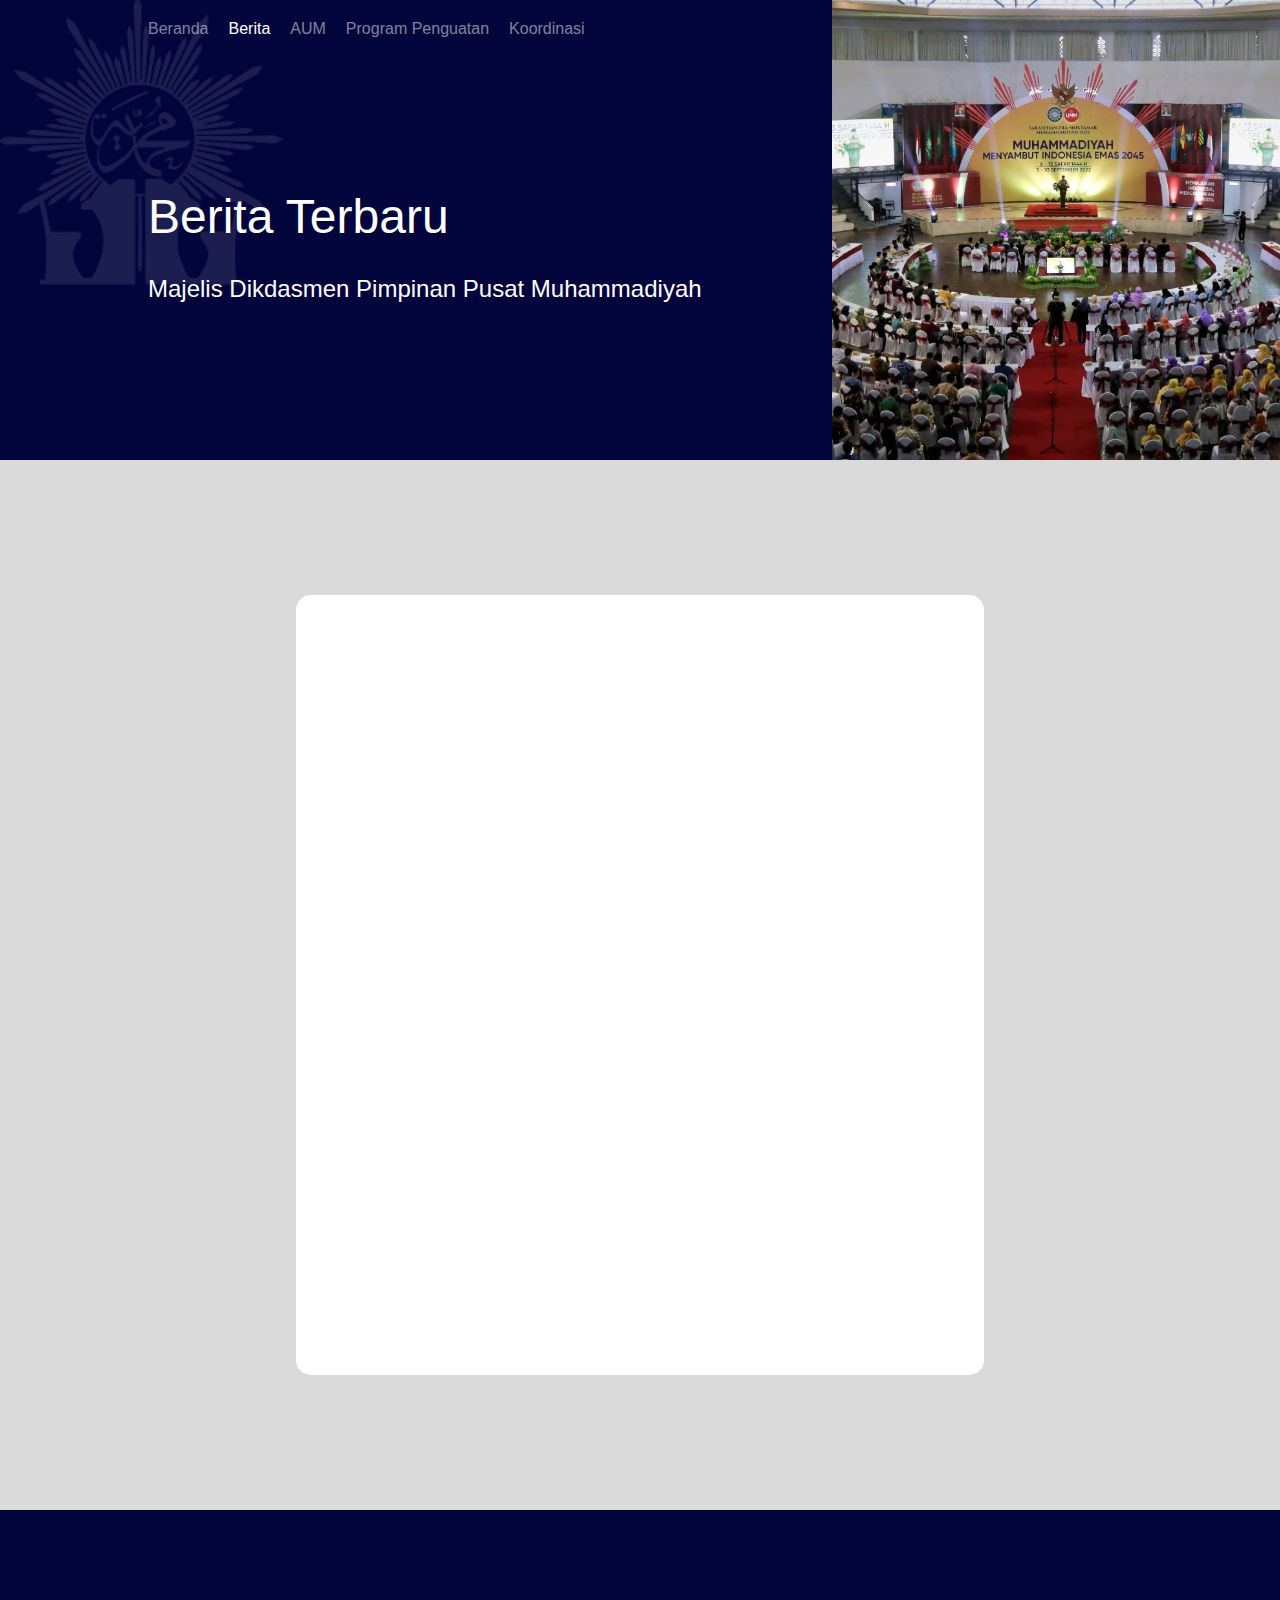
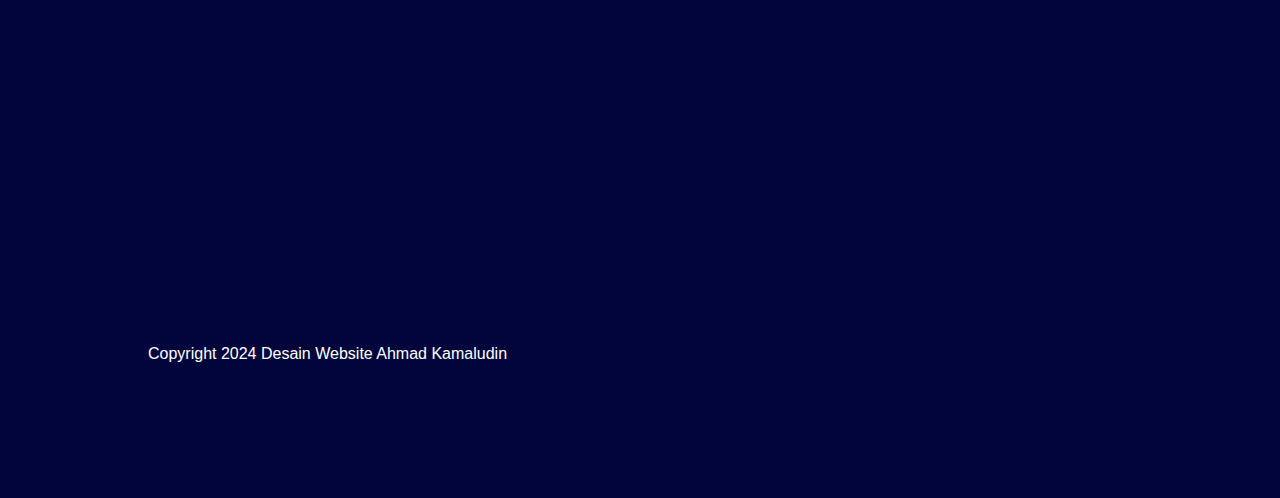
<file: detail-berita.html>
<!DOCTYPE html>
<html lang="en">

<head>
    <meta charset="UTF-8">
    <meta name="viewport" content="width=device-width, initial-scale=1.0">
    <link rel="website icon" href="/assets/logo-putih.png" type="png">
    <link rel="stylesheet" href="style.css">
    <title>Beranda - Majelis Dikdasmen Muhammadiyah</title>
</head>

<body>
    <!-- header -->
    <div class="bg-blue header" style="min-height: max-content;">
        <div class="container">
            <nav class="navbar">
                <ul>
                    <li><a href="/index.html">Beranda</a></li>
                    <li><a class="nav-active" href="/berita.html">Berita</a></li>
                    <li><a href="/aum.html">AUM</a></li>
                    <li><a href="/program.html">Program Penguatan</a></li>
                    <li><a href="/koordinasi.html">Koordinasi</a></li>
                </ul>
            </nav>
            <div class="header-wrapper">
                <div style="margin: 15vh 0;">
                    <h1 class="animate-load animate-1">Berita Terbaru</h1>
                    <h2 class="animate-load animate-2">Majelis Dikdasmen Pimpinan Pusat Muhammadiyah</h2>
                </div>
            </div>
        </div>
    </div>

    <div class="bg-white">
        <div class="container">
            <div class="row" style="align-items: center; justify-content: center;">
                <div class="col card-white" style="flex-basis: 70%;">
                    <img src="/assets/berita-4.jpg" class="img-fluid animate animate-1">
                    <div class="h2 animate animate-2" style="margin-bottom: 20px;">Pesantren Al Kautsar Harau Kirim 24
                        Santri ke Olympic
                        Achmad Dahlan ke-7 di
                        Bandung</div>
                    <div class="fs-3 animate animate-3">
                        OLYMPICAD, News. Limapuluh Kota – Sebanyak 24 santri dan 4 guru pendamping dari Pondok Pesantren
                        Modern Al Kautsar Muhammadiyah Harau Kabupaten Lima Puluh Kota, Sumatera Barat, telah berangkat
                        menuju Bandung untuk mengikuti Olympic Achmad Dahlan ke 7 kontingen dilepas oleh mudir pesantren
                        dalam acara yang penuh haru.
                        OlympicAD yang diselenggarakan selama 3 hari, mulai dari tanggal 6 hingga 8 Maret 2024, dan
                        berpusat di Kampus Universitas Muhammadiyah Bandung, Jawa Barat. Dalam kompetisi ini, terdapat
                        beberapa cabang perlombaan, seperti Olimpiade Mata Pelajaran, Olimpiade Kreatifitas, Olimpiade
                        Guru Berprestasi, Olimpiade Kepala Sekolah Berprestasi, Olimpiade Sekolah, dan Olimpiade Al
                        Quran.
                        Kontingen Al Kautsar bersemangat untuk bersaing dan berharap dapat memberikan yang terbaik dalam
                        setiap cabang perlombaan.
                        Para peserta dan pendamping memohon doa dari seluruh komunitas agar mereka dapat meraih prestasi
                        yang gemilang dalam ajang bergengsi ini.
                        Semoga mereka bisa menjadi kebanggaan pesantren dan Sumatera Barat secara keseluruhan
                    </div>
                </div>
            </div>
        </div>
    </div>


    <!-- footer -->
    <div class="bg-blue">
        <div class="container">
            <div class="row">
                <div class="col footer animate animate-1" style="flex-basis: 30%;">
                    <div>
                        <img src="/assets/download-removebg-preview.png" height="200">
                        <div class="fs-3">Lorem ipsum dolor sit, amet consectetur adipisicing elit. Modi, sed?</div>
                    </div>
                </div>
                <div class="col footer animate animate-2" style="flex-basis: 40%;">
                    <div class="fs-2">Alamat</div>
                    <div class="footer-item">
                        <img src="/assets/telephone.png" height="20">
                        <div class="fs-3">Lorem ipsum dolor sit, amet consectetur adipisicing elit. Modi, sed?</div>
                    </div>
                    <div class="footer-item">
                        <img src="/assets/telephone.png" height="20">
                        <div class="fs-3">+62 09809 098098?</div>
                    </div>
                    <div class="footer-item">
                        <img src="/assets/mail.png" height="20">
                        <div class="fs-3">@kjkjsd.com</div>
                    </div>
                    <div class="footer-item">
                        <img src="/assets/telephone.png" height="20">
                        <div class="fs-3">Lorem ipsum dolor sit, amet consectetur adipisicing elit. Modi, sed?</div>
                    </div>
                </div>
                <div class="col footer animate animate-3" style="flex-basis: 30%;">
                    <div class="fs-2">Artikel & Berita Terbaru</div>
                    <div class="footer-item">
                        <div class="bullet"></div>
                        <div class="fs-3">Berita Pertama</div>
                    </div>
                    <div class="footer-item">
                        <div class="bullet"></div>
                        <div class="fs-3">Berita kedua</div>
                    </div>
                    <div class="footer-item">
                        <div class="bullet"></div>
                        <div class="fs-3">Berita Ketiga</div>
                    </div>
                    <div class="footer-item">
                        <div class="bullet"></div>
                        <div class="fs-3">Berita keempat</div>
                    </div>
                </div>
            </div>
            <div class="fs-3" style="margin-top: 60px;">Copyright 2024 Desain Website Ahmad Kamaludin</div>
        </div>
    </div>

    <script src="script.js"></script>
</body>

</html>
</file>
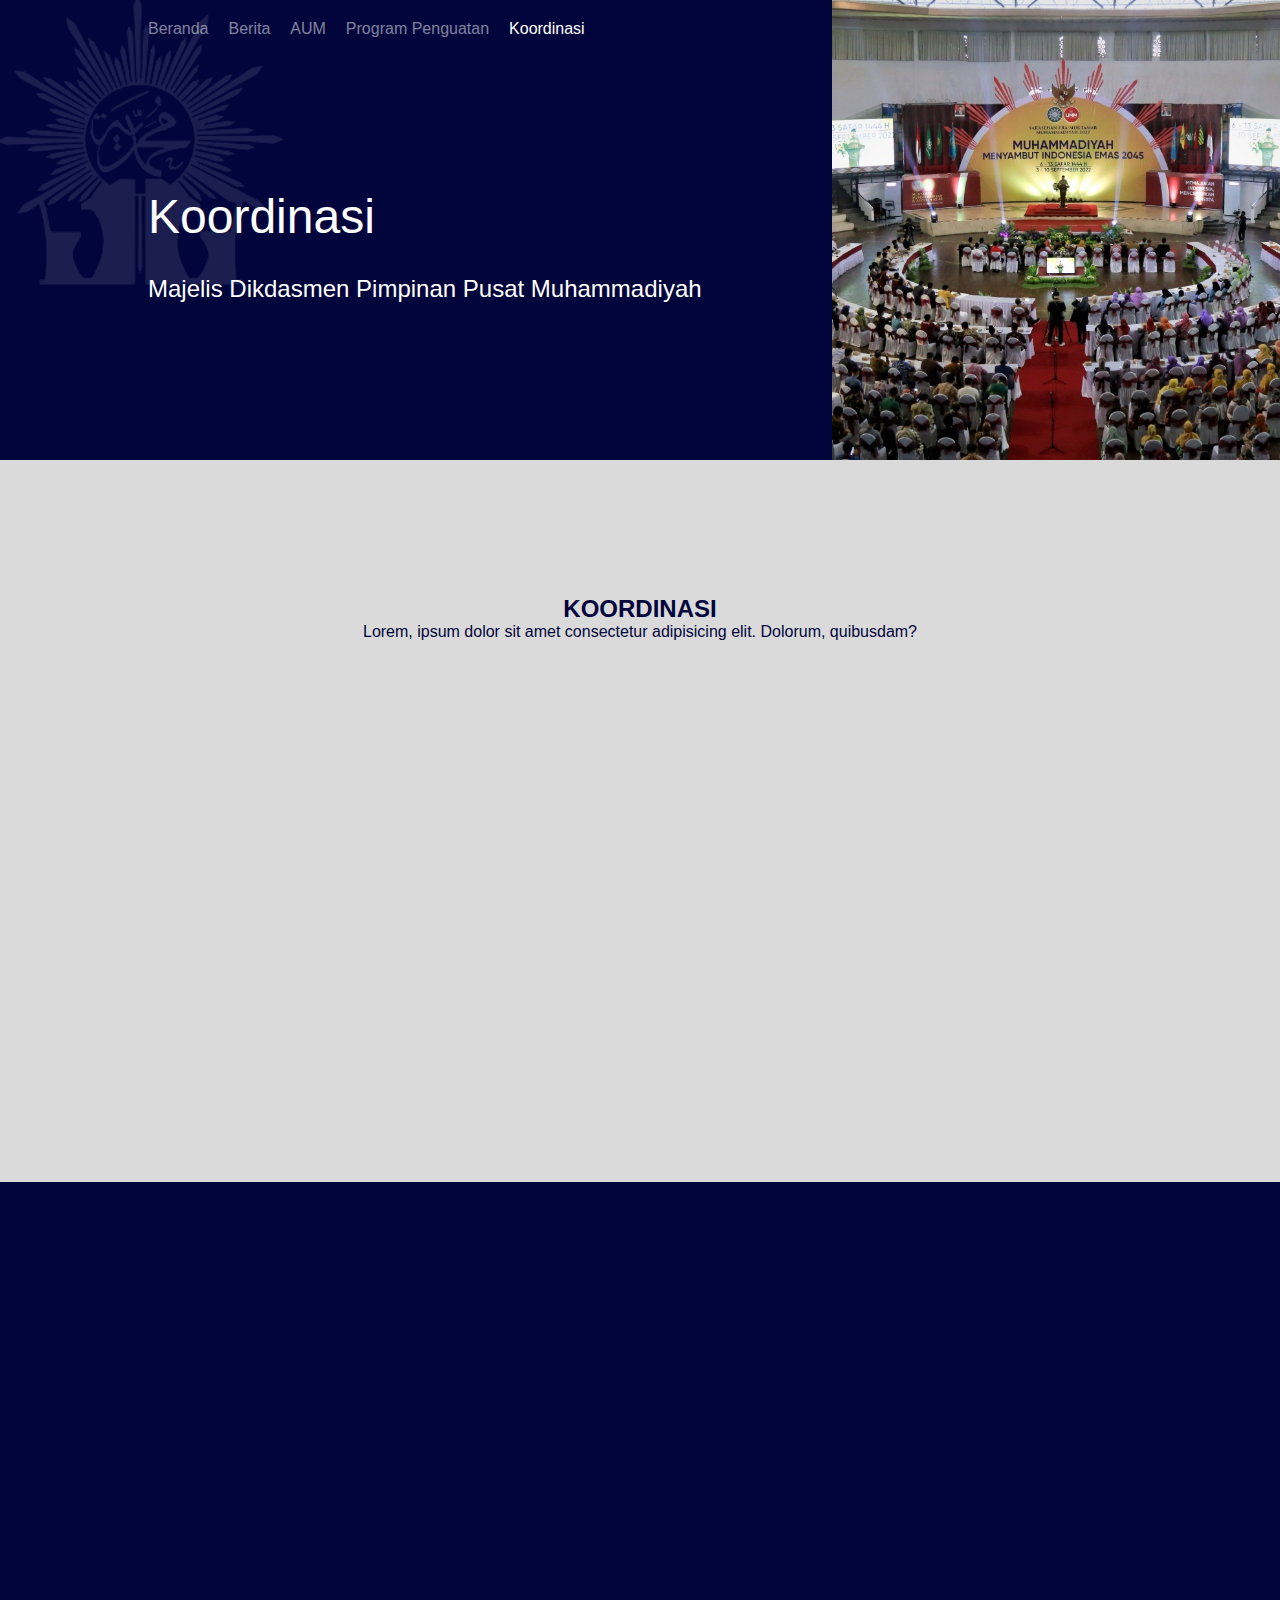
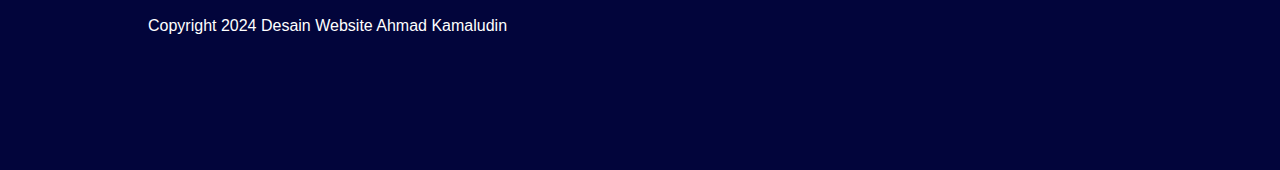
<file: koordinasi.html>
<!DOCTYPE html>
<html lang="en">

<head>
    <meta charset="UTF-8">
    <meta name="viewport" content="width=device-width, initial-scale=1.0">
    <link rel="website icon" href="/assets/logo-putih.png" type="png">
    <link rel="stylesheet" href="style.css">
    <title>Beranda - Majelis Dikdasmen Muhammadiyah</title>
</head>

<body>
    <!-- header -->
    <div class="bg-blue header" style="min-height: max-content;">
        <div class="container">
            <nav class="navbar">
                <ul>
                    <li><a href="/index.html">Beranda</a></li>
                    <li><a href="/berita.html">Berita</a></li>
                    <li><a href="/aum.html">AUM</a></li>
                    <li><a href="/program.html">Program Penguatan</a></li>
                    <li><a class="nav-active" href="/koordinasi.html">Koordinasi</a></li>
                </ul>
            </nav>
            <div class="header-wrapper">
                <div style="margin: 15vh 0;">
                    <h1 class="animate-load animate-1">Koordinasi</h1>
                    <h2 class="animate-load animate-2">Majelis Dikdasmen Pimpinan Pusat Muhammadiyah</h2>
                </div>
            </div>
        </div>
    </div>



    <!-- koordinasi -->
    <div class="bg-white">
        <div class="container">
            <div class="heading-text">
                <div class="h2">KOORDINASI</div>
                <div class="h3">Lorem, ipsum dolor sit amet consectetur adipisicing elit. Dolorum, quibusdam?</div>
            </div>
            <div class="row">
                <div class="col col-6 animate animate-1">
                    <div class="card-white koordinasi">
                        <div class="fs-2">Koordinasi Cabang</div>
                        <div class="fs-3">Lorem ipsum dolor sit amet consectetur adipisicing elit. Libero</div>
                        <a href="/koordinasi.html" class="btn-red">Selengkapnya &Gt;</a>
                    </div>
                </div>
                <div class="col col-6 animate animate-2">
                    <div class="card-white koordinasi">
                        <div class="fs-2">Koordinasi Cabang</div>
                        <div class="fs-3">Lorem ipsum dolor sit amet consectetur adipisicing elit. Libero</div>
                        <a href="/koordinasi.html" class="btn-red">Selengkapnya &Gt;</a>
                    </div>
                </div>
                <div class="col col-6 animate animate-3">
                    <div class="card-white koordinasi">
                        <div class="fs-2">Koordinasi Cabang</div>
                        <div class="fs-3">Lorem ipsum dolor sit amet consectetur adipisicing elit. Libero</div>
                        <a href="/koordinasi.html" class="btn-red">Selengkapnya &Gt;</a>
                    </div>
                </div>
                <div class="col col-6 animate animate-4">
                    <div class="card-white koordinasi">
                        <div class="fs-2">Koordinasi Cabang</div>
                        <div class="fs-3">Lorem ipsum dolor sit amet consectetur adipisicing elit. Libero</div>
                        <a href="/koordinasi.html" class="btn-red">Selengkapnya &Gt;</a>
                    </div>
                </div>
            </div>
        </div>
    </div>



    <!-- footer -->
    <div class="bg-blue">
        <div class="container">
            <div class="row">
                <div class="col footer animate animate-1" style="flex-basis: 30%;">
                    <div>
                        <img src="/assets/download-removebg-preview.png" height="200">
                        <div class="fs-3">Lorem ipsum dolor sit, amet consectetur adipisicing elit. Modi, sed?</div>
                    </div>
                </div>
                <div class="col footer animate animate-2" style="flex-basis: 40%;">
                    <div class="fs-2">Alamat</div>
                    <div class="footer-item">
                        <img src="/assets/telephone.png" height="20">
                        <div class="fs-3">Lorem ipsum dolor sit, amet consectetur adipisicing elit. Modi, sed?</div>
                    </div>
                    <div class="footer-item">
                        <img src="/assets/telephone.png" height="20">
                        <div class="fs-3">+62 09809 098098?</div>
                    </div>
                    <div class="footer-item">
                        <img src="/assets/mail.png" height="20">
                        <div class="fs-3">@kjkjsd.com</div>
                    </div>
                    <div class="footer-item">
                        <img src="/assets/telephone.png" height="20">
                        <div class="fs-3">Lorem ipsum dolor sit, amet consectetur adipisicing elit. Modi, sed?</div>
                    </div>
                </div>
                <div class="col footer animate animate-3" style="flex-basis: 30%;">
                    <div class="fs-2">Artikel & Berita Terbaru</div>
                    <div class="footer-item">
                        <div class="bullet"></div>
                        <div class="fs-3">Berita Pertama</div>
                    </div>
                    <div class="footer-item">
                        <div class="bullet"></div>
                        <div class="fs-3">Berita kedua</div>
                    </div>
                    <div class="footer-item">
                        <div class="bullet"></div>
                        <div class="fs-3">Berita Ketiga</div>
                    </div>
                    <div class="footer-item">
                        <div class="bullet"></div>
                        <div class="fs-3">Berita keempat</div>
                    </div>
                </div>
            </div>
            <div class="fs-3" style="margin-top: 60px;">Copyright 2024 Desain Website Ahmad Kamaludin</div>
        </div>
    </div>

    <script src="script.js"></script>
</body>

</html>
</file>
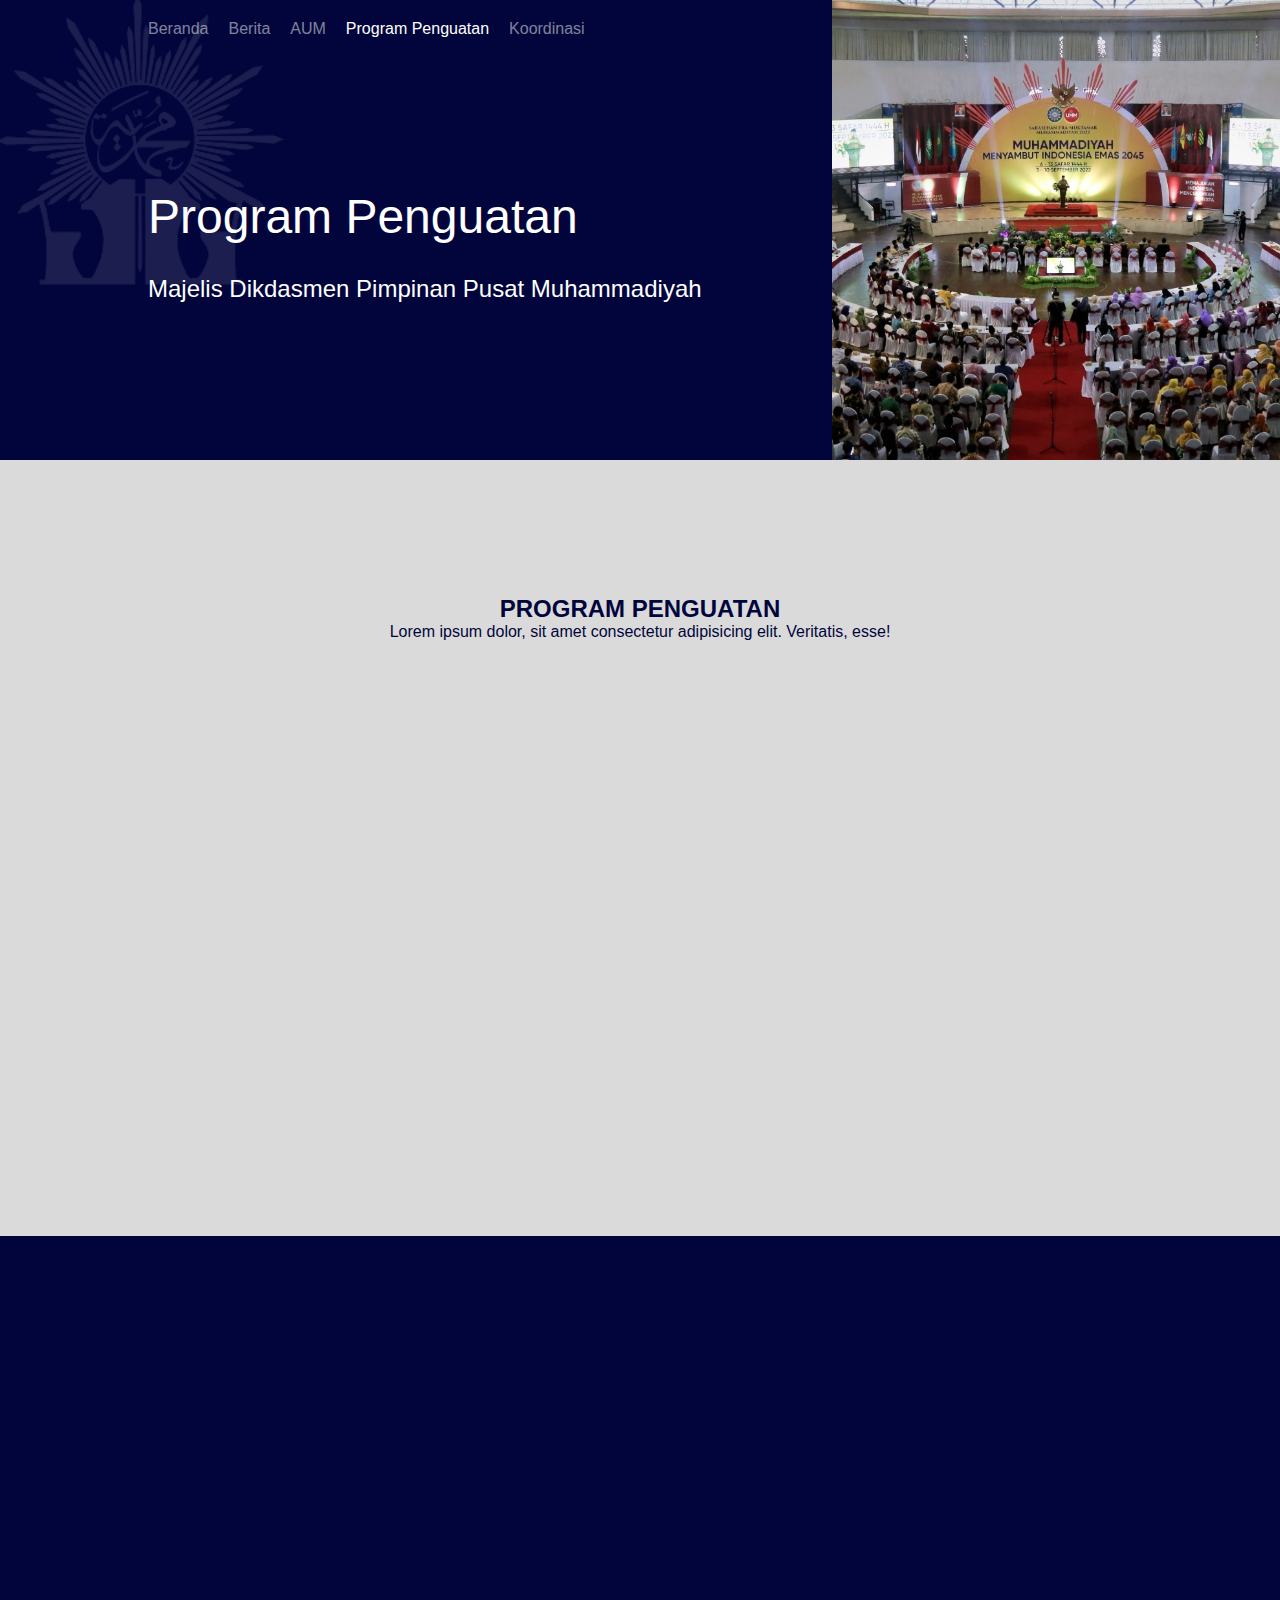
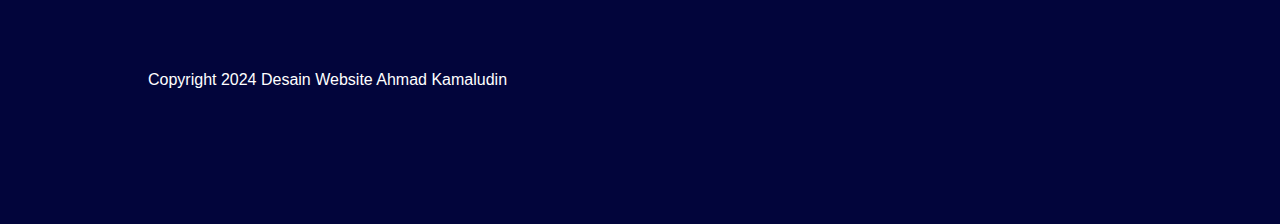
<file: program.html>
<!DOCTYPE html>
<html lang="en">

<head>
    <meta charset="UTF-8">
    <meta name="viewport" content="width=device-width, initial-scale=1.0">
    <link rel="website icon" href="/assets/logo-putih.png" type="png">
    <link rel="stylesheet" href="style.css">
    <title>Beranda - Majelis Dikdasmen Muhammadiyah</title>
</head>

<body>
    <!-- header -->
    <div class="bg-blue header" style="min-height: max-content;">
        <div class="container">
            <nav class="navbar">
                <ul>
                    <li><a href="/index.html">Beranda</a></li>
                    <li><a href="/berita.html">Berita</a></li>
                    <li><a href="/aum.html">AUM</a></li>
                    <li><a class="nav-active" href="/program.html">Program Penguatan</a></li>
                    <li><a href="/koordinasi.html">Koordinasi</a></li>
                </ul>
            </nav>
            <div class="header-wrapper">
                <div style="margin: 15vh 0;">
                    <h1 class="animate-load animate-1">Program Penguatan</h1>
                    <h2 class="animate-load animate-2">Majelis Dikdasmen Pimpinan Pusat Muhammadiyah</h2>
                </div>
            </div>
        </div>
    </div>



    <div class="bg-white" id="program">
        <div class="container">
            <div class="heading-text">
                <div class="h2">PROGRAM PENGUATAN</div>
                <div class="h3">Lorem ipsum dolor, sit amet consectetur adipisicing elit. Veritatis, esse!</div>
            </div>
            <div class="row">
                <div class="col col-6 animate animate-1">
                    <div class="card-white program">
                        <div class="text-program">
                            <div class="counter">1</div>
                            <div class="fs-2">Sumber Daya</div>
                        </div>
                        <div class="fs-3">Lorem ipsum dolor sit, amet consectetur adipisicing elit. Earum velit odio
                            illum reiciendis in eaque fugiat unde ducimus vero reprehenderit!</div>
                    </div>
                </div>
                <div class="col col-6 animate animate-2">
                    <div class="card-white program">
                        <div class="text-program">
                            <div class="counter">2</div>
                            <div class="fs-2">Jaringan</div>
                        </div>
                        <div class="fs-3">Lorem ipsum dolor sit, amet consectetur adipisicing elit. Earum velit odio
                            illum reiciendis in eaque fugiat unde ducimus vero reprehenderit!</div>
                    </div>
                </div>
                <div class="col col-6 animate animate-3">
                    <div class="card-white program">
                        <div class="text-program">
                            <div class="counter">3</div>
                            <div class="fs-2">Lainnya</div>
                        </div>
                        <div class="fs-3">Lorem ipsum dolor sit, amet consectetur adipisicing elit. Earum velit odio
                            illum reiciendis in eaque fugiat unde ducimus vero reprehenderit!</div>
                    </div>
                </div>
                <div class="col col-6 animate animate-4">
                    <div class="card-white program">
                        <div class="text-program">
                            <div class="counter">4</div>
                            <div class="fs-2">Lainnya</div>
                        </div>
                        <div class="fs-3">Lorem ipsum dolor sit, amet consectetur adipisicing elit. Earum velit odio
                            illum reiciendis in eaque fugiat unde ducimus vero reprehenderit!</div>
                    </div>
                </div>
            </div>
        </div>
    </div>



    <!-- footer -->
    <div class="bg-blue">
        <div class="container">
            <div class="row">
                <div class="col footer animate animate-1" style="flex-basis: 30%;">
                    <div>
                        <img src="/assets/download-removebg-preview.png" height="200">
                        <div class="fs-3">Lorem ipsum dolor sit, amet consectetur adipisicing elit. Modi, sed?</div>
                    </div>
                </div>
                <div class="col footer animate animate-2" style="flex-basis: 40%;">
                    <div class="fs-2">Alamat</div>
                    <div class="footer-item">
                        <img src="/assets/telephone.png" height="20">
                        <div class="fs-3">Lorem ipsum dolor sit, amet consectetur adipisicing elit. Modi, sed?</div>
                    </div>
                    <div class="footer-item">
                        <img src="/assets/telephone.png" height="20">
                        <div class="fs-3">+62 09809 098098?</div>
                    </div>
                    <div class="footer-item">
                        <img src="/assets/mail.png" height="20">
                        <div class="fs-3">@kjkjsd.com</div>
                    </div>
                    <div class="footer-item">
                        <img src="/assets/telephone.png" height="20">
                        <div class="fs-3">Lorem ipsum dolor sit, amet consectetur adipisicing elit. Modi, sed?</div>
                    </div>
                </div>
                <div class="col footer animate animate-3" style="flex-basis: 30%;">
                    <div class="fs-2">Artikel & Berita Terbaru</div>
                    <div class="footer-item">
                        <div class="bullet"></div>
                        <div class="fs-3">Berita Pertama</div>
                    </div>
                    <div class="footer-item">
                        <div class="bullet"></div>
                        <div class="fs-3">Berita kedua</div>
                    </div>
                    <div class="footer-item">
                        <div class="bullet"></div>
                        <div class="fs-3">Berita Ketiga</div>
                    </div>
                    <div class="footer-item">
                        <div class="bullet"></div>
                        <div class="fs-3">Berita keempat</div>
                    </div>
                </div>
            </div>
            <div class="fs-3" style="margin-top: 60px;">Copyright 2024 Desain Website Ahmad Kamaludin</div>
        </div>
    </div>

    <script src="script.js"></script>
</body>

</html>
</file>
<file: style.css>
body {
  font-family: "poppins", sans-serif;
  margin: 0;
  padding: 0;
}

/* animation */
.animate,
.animate-load {
  transform: translateY(20px);
  opacity: 0;
  transition: all 1s ease-in-out;
}
.animate-active,
.animate-load-active {
  transform: translateY(0);
  opacity: 1;
}
.animate-1 {
  transition-delay: 0s;
}
.animate-2 {
  transition-delay: 0.3s;
}
.animate-3 {
  transition-delay: 0.6s;
}
.animate-4 {
  transition-delay: 0.9s;
}
.animate-5 {
  transition-delay: 1.2s;
}

.bg-blue {
  background-color: rgb(2, 5, 59);
  color: white;
  padding: 15vh 0;
  display: flex;
  justify-content: center;
}
.bg-white {
  background-color: rgb(218, 218, 218);
  color: rgb(2, 5, 59);
  padding: 15vh 0;
  display: flex;
  justify-content: center;
}
.heading-text {
  margin-bottom: 50px;
}
.container {
  height: 100%;
  width: 80vw;
  padding: 0px 20px;
  box-sizing: border-box;
  z-index: 100;
}
.row {
  display: flex;
  flex-wrap: wrap;
  gap: 10px 0px;
  box-sizing: border-box;
  width: 100%;
}
.col {
  padding: 0px 5px;
  box-sizing: border-box;
}
.col-6 {
  flex-basis: 50%;
}
.col-4 {
  flex-basis: 33%;
}
.card-blue {
  background-color: rgb(2, 5, 59);
  color: white;
  border-radius: 15px;
  padding: 20px;
  box-sizing: border-box;
}
.card-white {
  background-color: white;
  color: rgb(2, 5, 59);
  border-radius: 15px;
  padding: 20px;
  box-sizing: border-box;
}
.fs-1 {
  font-size: 2rem;
}
.fs-2 {
  font-size: 1.5rem;
}
.fs-3 {
  font-size: 1rem;
}
.h1 {
  font-size: 2rem;
  text-align: center;
  font-weight: bold;
}
.h2 {
  font-size: 1.5rem;
  text-align: center;
  font-weight: bold;
}
.h3 {
  font-size: 1rem;
  text-align: center;
}
.btn-red {
  background-color: #a40a00;
  color: white;
  padding: 10px 20px;
  border-radius: 10px;
}
.img-fluid {
  height: auto;
  width: 100%;
  border-radius: 10px;
  margin-bottom: 20px;
}
a {
  text-decoration: none;
}

@media screen and (max-width: 800px) {
  .container {
    width: 100%;
  }
  .col {
    flex-basis: 100% !important;
  }
  .header-wrapper {
    width: 100% !important;
  }
  .header::before {
    display: none;
  }
  .header::after {
    display: none;
  }
  .header-wrapper h1 {
    font-size: 1.5rem !important;
    line-height: 2rem !important;
  }
  .header-wrapper h2 {
    font-size: 1rem !important;
    line-height: 1.8rem !important;
  }
  .fs-2 {
    font-size: 1.3rem;
  }

  /* navbar */
  .collapse-btn {
    display: block !important;
  }
  .navbar .collapse {
    display: none;
  }
}

/* beranda */
.header {
  position: relative;
  padding: 0;
  min-height: 100vh;
  padding-bottom: 20px;
}
.header::before {
  content: "";
  height: 300px;
  width: 300px;
  background-image: url(/assets/download-removebg-preview.png);
  background-position: center;
  background-size: cover;
  position: absolute;
  top: -10px;
  left: -10px;
  z-index: 1;
  opacity: 0.1;
}
.header::after {
  content: "";
  height: 100%;
  width: 35%;
  background-image: url(/assets/header.jpg);
  background-position: center;
  background-size: cover;
  position: absolute;
  top: 0;
  right: 0;
}
.navbar {
  padding: 20px 0px;
}
.collapse-btn {
  display: none;
  margin-left: auto;
  background-color: transparent;
  font-size: 2rem;
  color: white;
  border: none;
}
.show {
  display: flex !important;
  flex-direction: column;
  margin-top: 20px;
}
.navbar ul {
  margin: 0;
  padding: 0;
  display: flex;
  justify-content: start;
  gap: 20px;
}
.navbar li {
  list-style-type: none;
  margin: 0;
  padding: 0;
}
.navbar a {
  color: rgba(255, 255, 255, 0.5);
}
.navbar .nav-active {
  color: white;
}

.header-wrapper {
  width: 60%;
}
.header-wrapper h1 {
  font-size: 3rem;
  line-height: 3rem;
  font-weight: normal;
}
.header-wrapper h2 {
  line-height: 2rem;
  font-weight: normal;
}
.header-wrapper .card-white {
  display: flex;
  justify-content: space-between;
  align-items: center;
  transition: 0.2s ease-in-out;
}
.header-wrapper .card-white:hover {
  background-color: rgb(218, 218, 218);
  cursor: pointer;
}

/* berita */
.berita,
.pengelolaan {
  background-size: cover;
  height: 550px;
  border-radius: 15px;
  overflow: hidden;
}
.berita {
  background-position: start;
}
.pengelolaan {
  background-position: center;
}
.text-berita,
.text-pengelolaan {
  height: 100%;
  width: 100%;
  padding: 20px;
  background-color: rgba(0, 0, 0, 0.3);
  color: white;
  display: flex;
  flex-direction: column;
  justify-content: end;
  box-sizing: border-box;
  transition: 0.3s ease-in-out;
}
.text-pengelolaan {
  padding: 50px 20px;
}
.text-berita:hover,
.text-pengelolaan:hover {
  background-color: rgba(0, 0, 0, 0.5);
  color: white;
}
.text-berita a,
.text-pengelolaan a {
  color: white;
  margin-top: 10px;
}

/* aum */
.aum {
}

/* program */
.program {
  padding: 30px;
  min-height: 200px;
}
.text-program {
  display: flex;
  justify-content: start;
  align-items: center;
  gap: 20px;
  margin-bottom: 20px;
}
.counter {
  display: flex;
  justify-content: center;
  align-items: center;
  padding: 20px;
  border-radius: 15px;
  font-size: 2rem;
  line-height: 50%;
  background-color: #a40a00;
  color: white;
}

/* koordinasi */
.koordinasi {
  padding: 30px;
  min-height: 150px;
}
.koordinasi .fs-3 {
  margin: 10px 0px 20px 0px;
}

/* footer */
.footer {
  display: flex;
  flex-direction: column;
  gap: 20px;
}
.footer-item {
  display: flex;
  justify-content: start;
  align-items: center;
  gap: 15px;
}
.bullet {
  height: 10px;
  width: 10px;
  border-radius: 50%;
  background-color: #a40a00;
}
</file>
